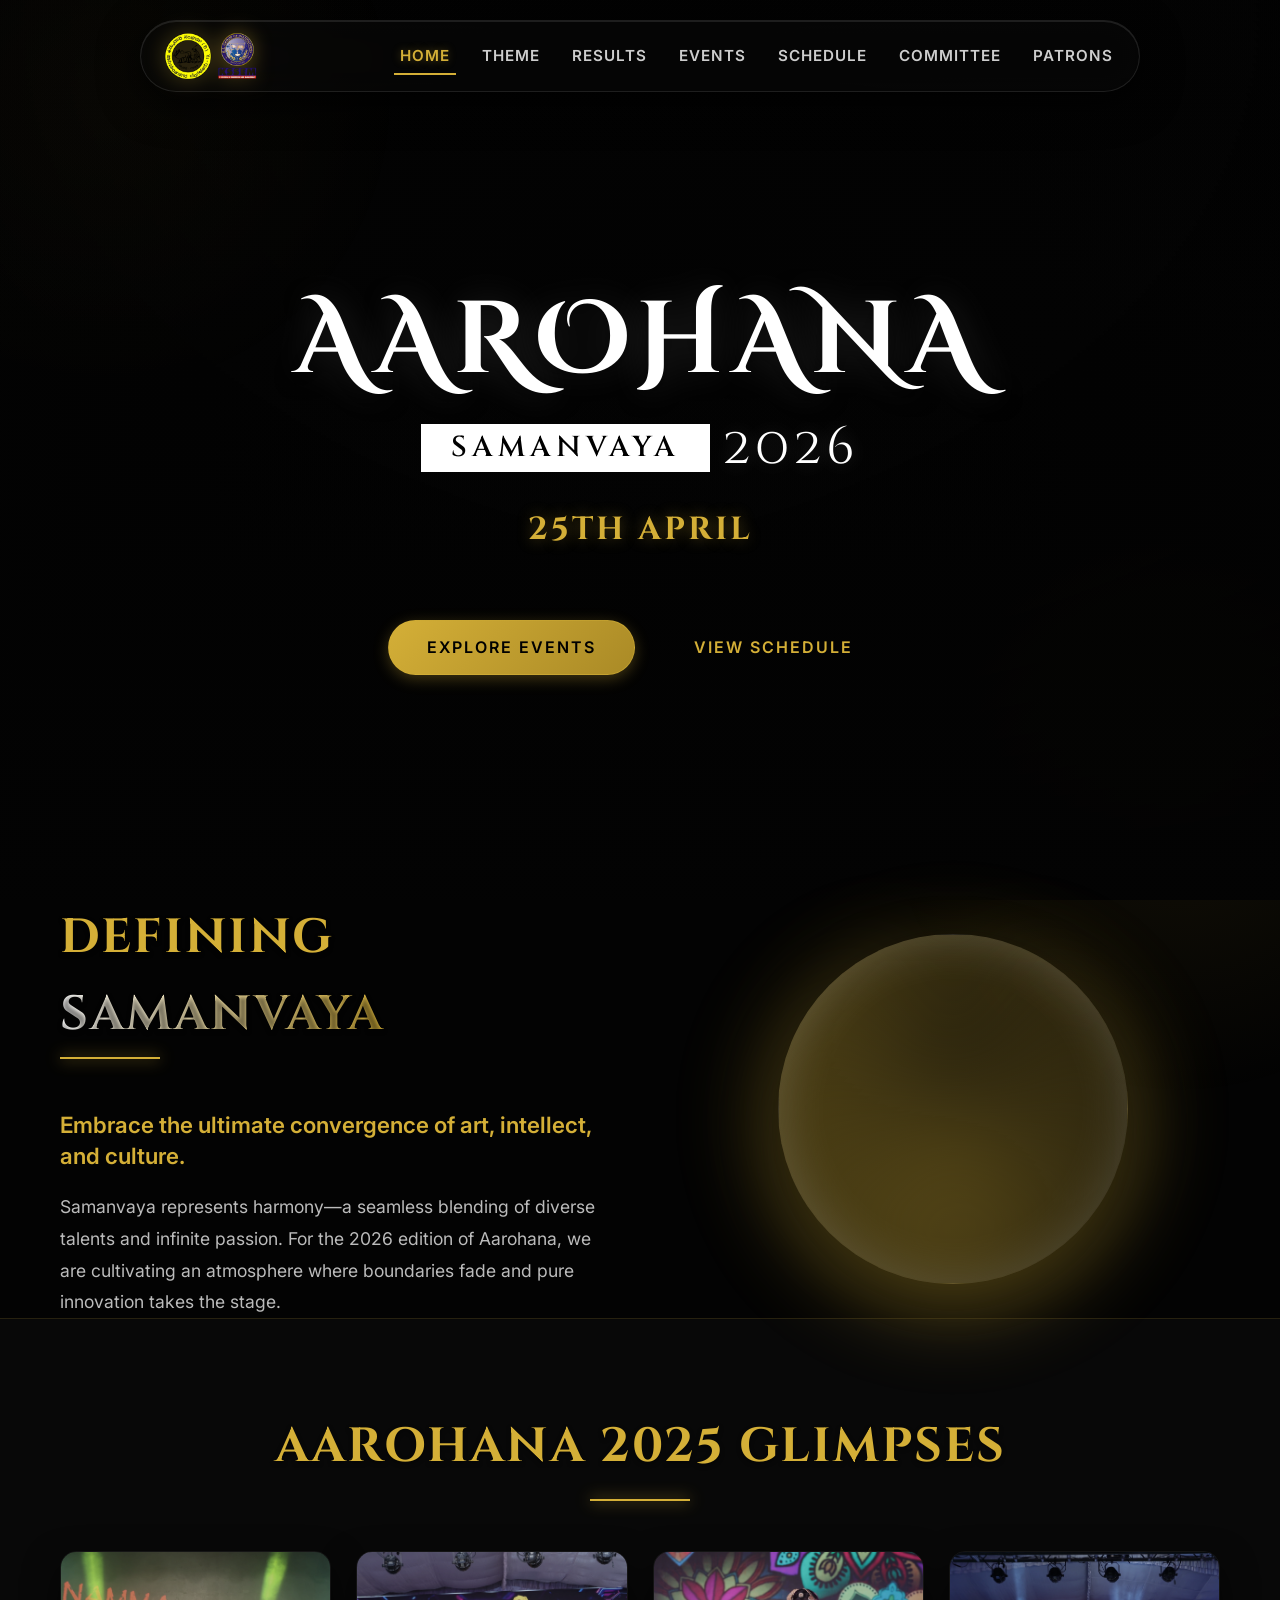
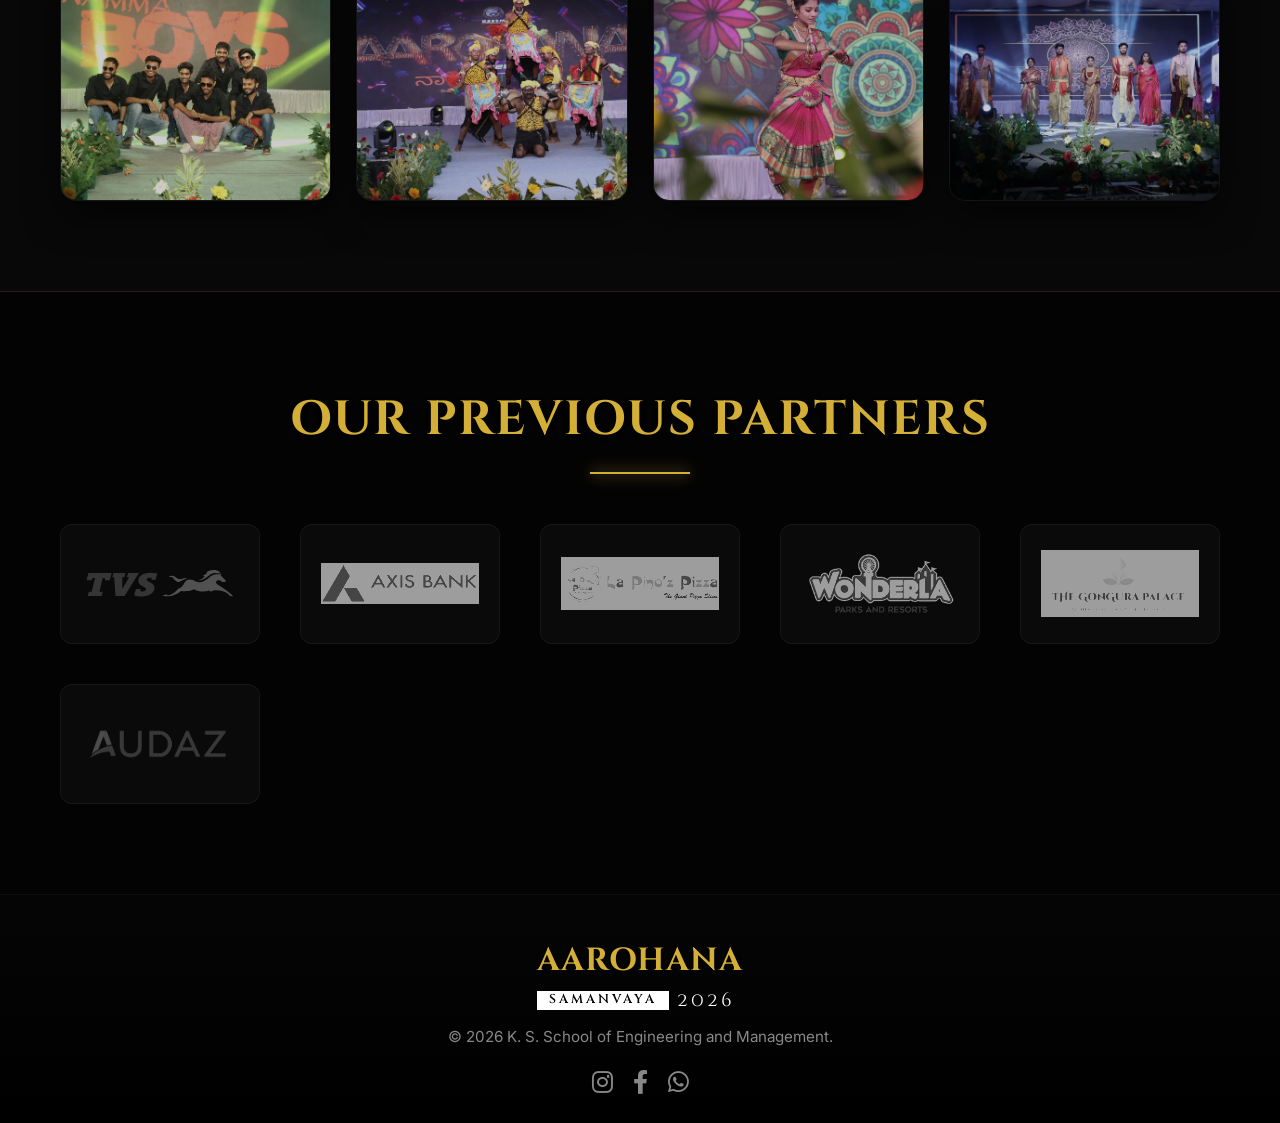
<file: index.html>
<!DOCTYPE html>
<html lang="en">

<head>
    <meta charset="UTF-8">
    <meta name="viewport" content="width=device-width, initial-scale=1.0">
    <title>AAROHANA 2026 - KSSEM College Fest</title>
    <link rel="preconnect" href="https://fonts.googleapis.com">
    <link rel="preconnect" href="https://fonts.gstatic.com" crossorigin>
    <link
        href="https://fonts.googleapis.com/css2?family=Cinzel:wght@400;600;700&family=Cinzel+Decorative:wght@700&family=Inter:wght@300;400;600;700&family=Playfair+Display:wght@700&display=swap"
        rel="stylesheet">
    <link rel="stylesheet" href="https://cdnjs.cloudflare.com/ajax/libs/font-awesome/6.0.0-beta3/css/all.min.css">
    <link rel="stylesheet" href="style.css">
    <!-- Add Favicon Links Here -->
    <!-- <link rel="icon" href="/favicon.ico" sizes="any"> -->
    <!-- <link rel="apple-touch-icon" href="/apple-touch-icon.png"> -->
</head>

<body>
    <!-- Ambient Background Glows -->
    <div class="ambient-glow top-left"></div>
    <div class="ambient-glow bottom-right"></div>

    <!-- Header (Pill Style) -->
    <header class="site-header">
        <div class="container header-flex">
            <div class="logo">
                <a href="index.html"><img src="images/logo/kssem-logo-placeholder.webp" alt="KSSEM Logo"></a>
            </div>
            <nav class="main-navigation">
                <button class="menu-close" aria-label="Close Menu">&times;</button>
                <ul>
                    <li><a href="index.html" class="active">Home</a></li>
                    <li><a href="index.html#samanvaya">Theme</a></li>
                    <li><a href="results.html">Results</a></li>
                    <li><a href="events.html">Events</a></li>
                    <li><a href="schedule.html">Schedule</a></li>
                    <li><a href="committee.html">Committee</a></li>
                    <li><a href="managing_committee.html">Patrons</a></li>
                </ul>
            </nav>
            <button class="menu-toggle" aria-label="Toggle Menu">☰</button>
        </div>
    </header>

    <main>
        <!-- Premium Hero Section -->
        <section id="hero" class="hero-section">
            <video autoplay loop muted playsinline class="hero-background-video">
                <!-- Make sure to apply CSS blend-modes to this video -->
                <source src="images/video.webm" type="video/mp4">
            </video>
            <div class="hero-overlay"></div>

            <div class="hero-content reveal stagger-1">
                <h1 class="fest-title tracking-in-expand">AAROHANA</h1>
                <div class="theme-subtitle-row">
                    <span class="theme-badge">SAMANVAYA</span>
                    <span class="theme-year">2026</span>
                </div>
                
                <h2 class="hero-date reveal stagger-2">25th April</h2>

                <div class="hero-actions reveal stagger-3">
                    <a href="events.html" class="button button-primary glow-btn">Explore Events</a>
                    <a href="schedule.html" class="button button-outline">View Schedule</a>
                </div>
            </div>
        </section>

        <!-- The Theme Section (New UX Addition) -->
        <section id="samanvaya" class="">
            <div class="container theme-grid">
                <div class="theme-text reveal tilt-card">
                    <h2 class="section-title left-align">Defining <span class="text-gradient">SAMANVAYA</span></h2>
                    <p class="premium-lead">Embrace the ultimate convergence of art, intellect, and culture.</p>
                    <p>Samanvaya represents harmony—a seamless blending of diverse talents and infinite passion. For the
                        2026 edition of Aarohana, we are cultivating an atmosphere where boundaries fade and pure
                        innovation takes the stage.</p>
                </div>
                <div class="theme-visual reveal hover-glow">
                    <!-- Placeholder for an abstract 3D shape or highly aesthetic logo -->
                    <div class="glass-orb"></div>
                </div>
            </div>
        </section>

        <!-- Legacy Gallery -->
        <section id="gallery" class="content-section section-dark reveal stagger-container">
            <div class="container">
                <h2 class="section-title">Aarohana 2025 glimpses</h2>
                <div class="masonry-gallery">
                    <div class="gallery-item tilt-card reveal"><img src="images/gallery/past-fest1.webp"
                            alt="Aarohana Fest Legacy"></div>
                    <div class="gallery-item tilt-card reveal"><img src="images/gallery/past-fest2.webp"
                            alt="Aarohana Fest Legacy"></div>
                    <div class="gallery-item tilt-card reveal"><img src="images/gallery/past-fest3.webp"
                            alt="Aarohana Fest Legacy"></div>
                    <div class="gallery-item tilt-card reveal"><img src="images/gallery/past-fest4.webp"
                            alt="Aarohana Fest Legacy"></div>
                </div>
            </div>
        </section>

        <!-- Elite Sponsors -->
        <section id="sponsors" class="content-section reveal stagger-container">
            <div class="container">
                <h2 class="section-title">Our Previous Partners</h2>
                <div class="sponsors-grid">
                    <div class="sponsor-logo tilt-card reveal"><img src="images/sponsors/TVSLogo.svg" alt="TVS"></div>
                    <div class="sponsor-logo tilt-card reveal"><img src="images/sponsors/sponsor1-logo.png"
                            alt="Axis Bank"></div>
                    <div class="sponsor-logo tilt-card reveal"><img src="images/sponsors/sponsor2-logo.png"
                            alt="La Pinoz"></div>
                    <div class="sponsor-logo tilt-card reveal"><img src="images/sponsors/wonderla.webp" alt="Wonderla">
                    </div>
                    <div class="sponsor-logo tilt-card reveal"><img src="images/sponsors/sponsor3-logo.png"
                            alt="Gongura"></div>
                    <div class="sponsor-logo tilt-card reveal"><img src="images/sponsors/AUDAZ.png" alt="Audaz"></div>
                </div>
            </div>
        </section>

    </main>

    <footer class="site-footer reveal">
        <div class="container footer-grid">
            <div class="footer-brand">
                <h3>AAROHANA</h3>
                <div class="footer-subtitle-row">
                    <span class="footer-badge">SAMANVAYA</span>
                    <span class="footer-year">2026</span>
                </div>
            </div>
            <div class="footer-meta">
                <p>&copy; 2026 K. S. School of Engineering and Management.</p>
                <div class="social-links">
                    <a href="https://www.instagram.com/kssem_culturals/" class="glow-hover"><i
                            class="fab fa-instagram"></i></a>
                    <a href="https://www.facebook.com/KSSEM-Aarohana-113875901332469" class="glow-hover"><i
                            class="fab fa-facebook-f"></i></a>
                    <a href="https://whatsapp.com/channel/0029VaSi5H05K3za6AUvZF2I" class="glow-hover"><i
                            class="fab fa-whatsapp"></i></a>
                </div>
            </div>
        </div>
    </footer>

    <script src="script.js"></script>
</body>

</html>
</file>
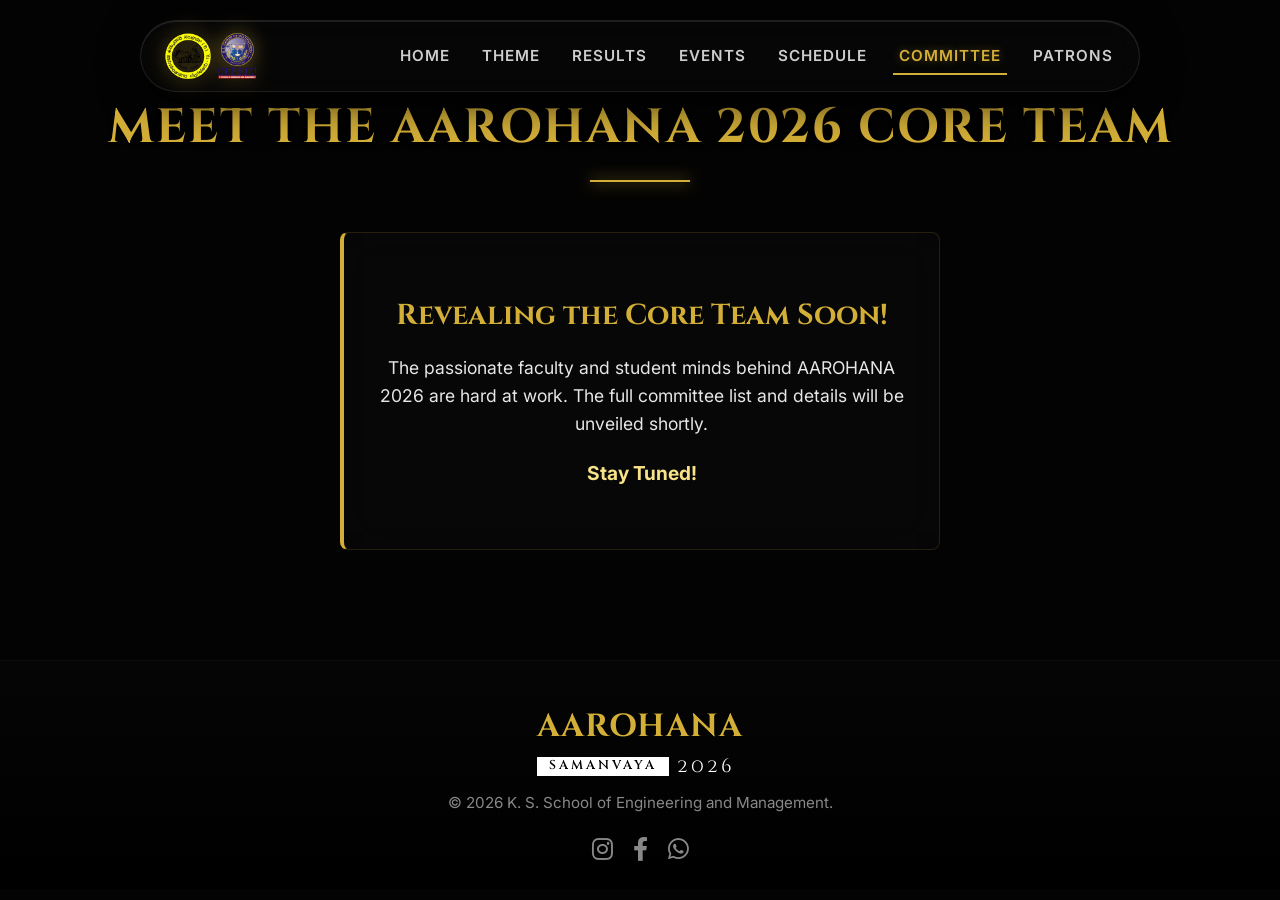
<file: committee.html>
<!DOCTYPE html>
<html lang="en">
<head>
    <meta charset="UTF-8">
    <meta name="viewport" content="width=device-width, initial-scale=1.0">
    <title>Committee - AAROHANA 2026</title> <!-- Keep title consistent -->
    <!-- Google Fonts -->
    <link rel="preconnect" href="https://fonts.googleapis.com">
    <link rel="preconnect" href="https://fonts.gstatic.com" crossorigin>
    <link href="https://fonts.googleapis.com/css2?family=Cinzel:wght@400;600;700&family=Cinzel+Decorative:wght@700&family=Inter:wght@300;400;600;700&family=Playfair+Display:wght@700&display=swap" rel="stylesheet">
    <!-- Font Awesome -->
    <link rel="stylesheet" href="https://cdnjs.cloudflare.com/ajax/libs/font-awesome/6.0.0-beta3/css/all.min.css">
    <!-- Stylesheet -->
    <link rel="stylesheet" href="style.css"> <!-- Still link CSS for header/footer -->
</head>
<body>

    <!-- Header -->
    <header class="site-header">
        <div class="container header-flex">
            <div class="logo">
                 <a href="index.html"><img src="images/logo/kssem-logo-placeholder.webp" alt="KSSEM Logo"></a>
            </div>
                        <nav class="main-navigation">
                            <button class="menu-close" aria-label="Close Menu">&times;</button>
                <ul>
                    <li><a href="index.html">Home</a></li>
                    <li><a href="index.html#samanvaya">Theme</a></li>
                    <li><a href="results.html">Results</a></li>
                    <li><a href="events.html">Events</a></li>
                    <li><a href="schedule.html">Schedule</a></li>
                    <li><a href="committee.html" class="active">Committee</a></li>
                    <li><a href="managing_committee.html">Patrons</a></li>
                </ul>
            </nav>
            <button class="menu-toggle" aria-label="Toggle Menu">☰</button>
        </div>
    </header>

    <!-- Main Content: Placeholder Message -->
    <main>
        <!-- Use a standard content section for consistent padding -->
        <section id="committee-placeholder" class="content-section reveal">
            <div class="container text-center"> <!-- Center the text -->

                <!-- Use the section-title style for the main message -->
                <h2 class="section-title">Meet the AAROHANA 2026 Core Team</h2>

                <!-- Placeholder Text -->
                <div class="box-glass tilt-card" style="padding: 60px 20px;  border-radius: 8px; border-left: 4px solid var(--secondary-color); max-width: 600px; margin: 20px auto;">
                    <h3 style="font-family: var(--font-heading); color: var(--primary-color); font-size: 1.8rem; margin-bottom: 15px;">
                        Revealing the Core Team Soon!
                    </h3>
                    <p style="font-size: 1.1rem; color: var(--text-color); line-height: 1.6;">
                        The passionate faculty and student minds behind AAROHANA 2026 are hard at work.
                        The full committee list and details will be unveiled shortly.
                    </p>
                    <p style="font-size: 1.2rem; color: var(--secondary-color); margin-top: 20px; font-weight: bold;">
                        Stay Tuned!
                    </p>
                </div>

            </div> <!-- /.container -->
        </section> <!-- /#committee-placeholder -->
    </main>

    <!-- Footer (Keep the footer for consistency) -->
    <footer class="site-footer reveal">
        <div class="container footer-grid">
            <div class="footer-brand">
                <h3>AAROHANA</h3>
                <div class="footer-subtitle-row">
                    <span class="footer-badge">SAMANVAYA</span>
                    <span class="footer-year">2026</span>
                </div>
            </div>
            <div class="footer-meta">
                <p>&copy; 2026 K. S. School of Engineering and Management.</p>
                <div class="social-links">
                    <a href="https://www.instagram.com/kssem_culturals/" class="glow-hover"><i class="fab fa-instagram"></i></a>
                    <a href="https://www.facebook.com/KSSEM-Aarohana-113875901332469" class="glow-hover"><i class="fab fa-facebook-f"></i></a>
                    <a href="https://whatsapp.com/channel/0029VaSi5H05K3za6AUvZF2I" class="glow-hover"><i class="fab fa-whatsapp"></i></a>
                </div>
            </div>
        </div>
    </footer>

    <!-- Link script.js for menu toggle -->
    <script src="script.js"></script>
</body>
</html>
</file>
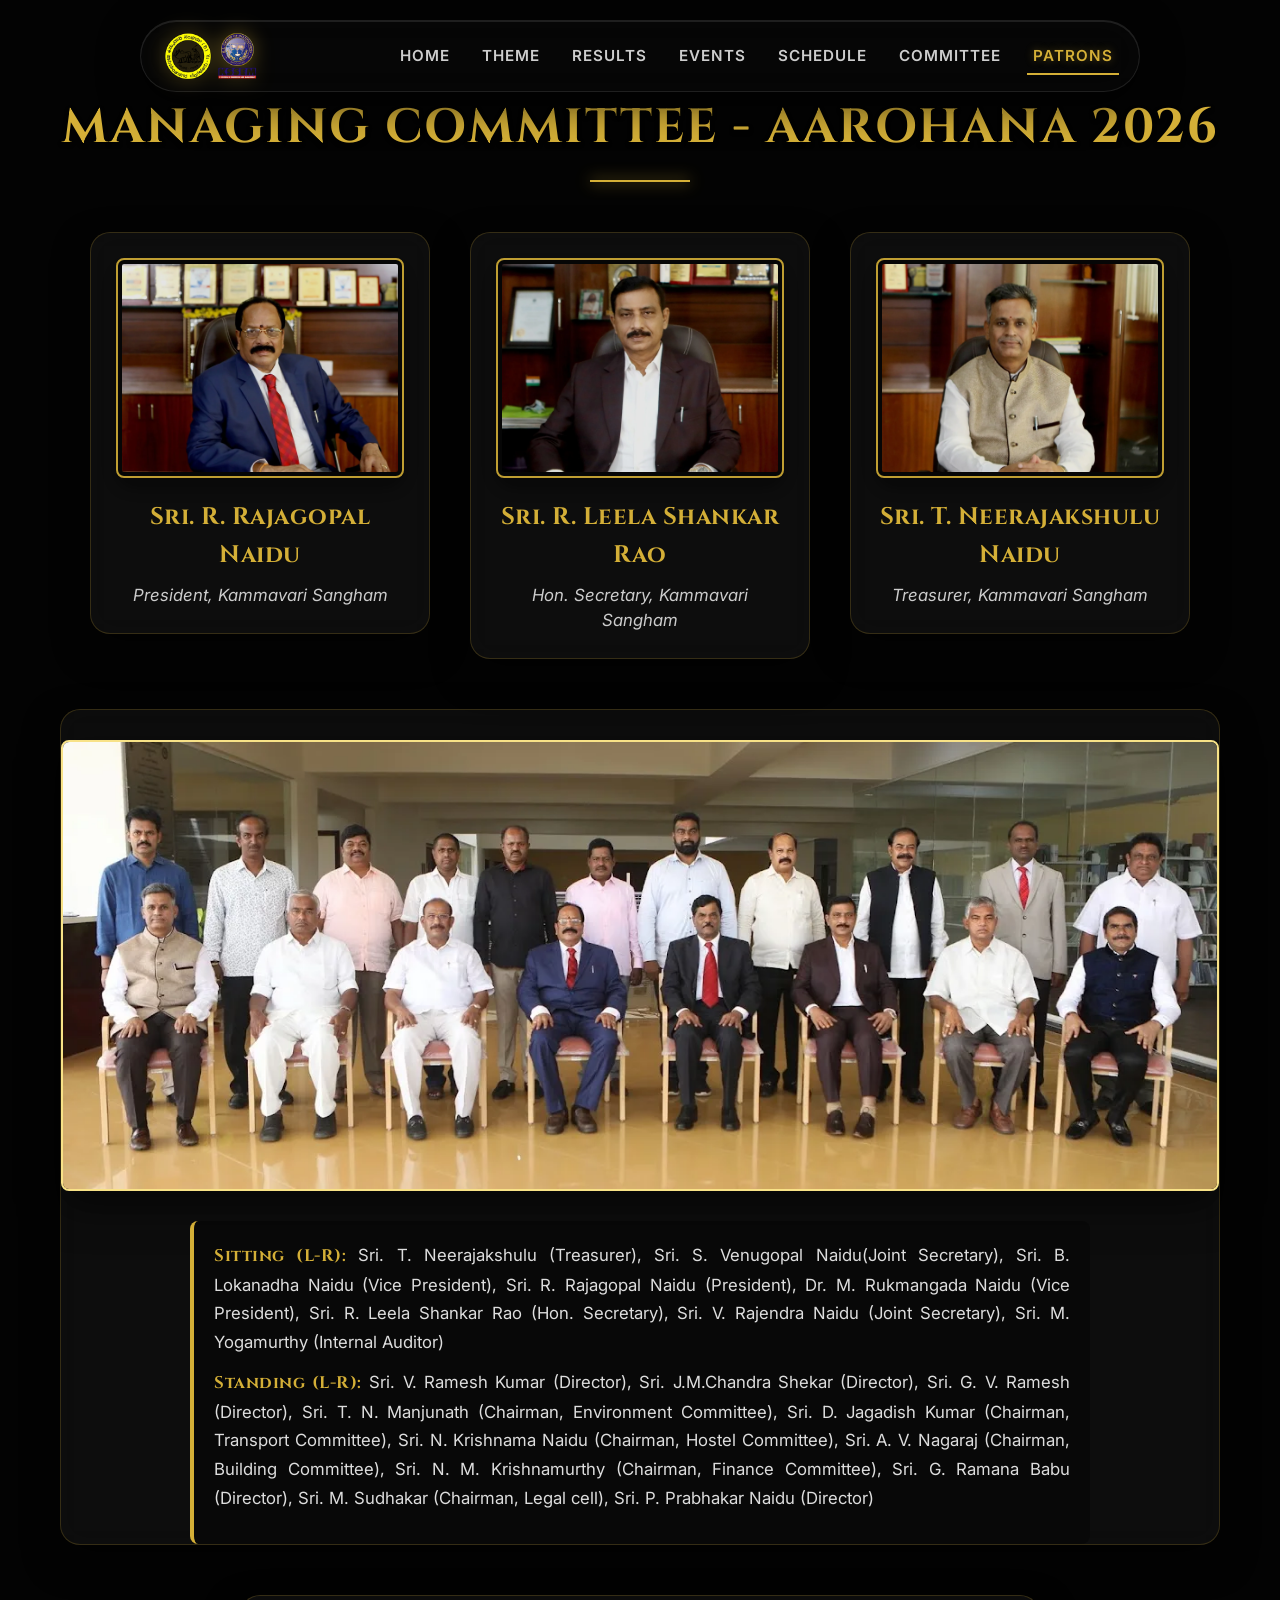
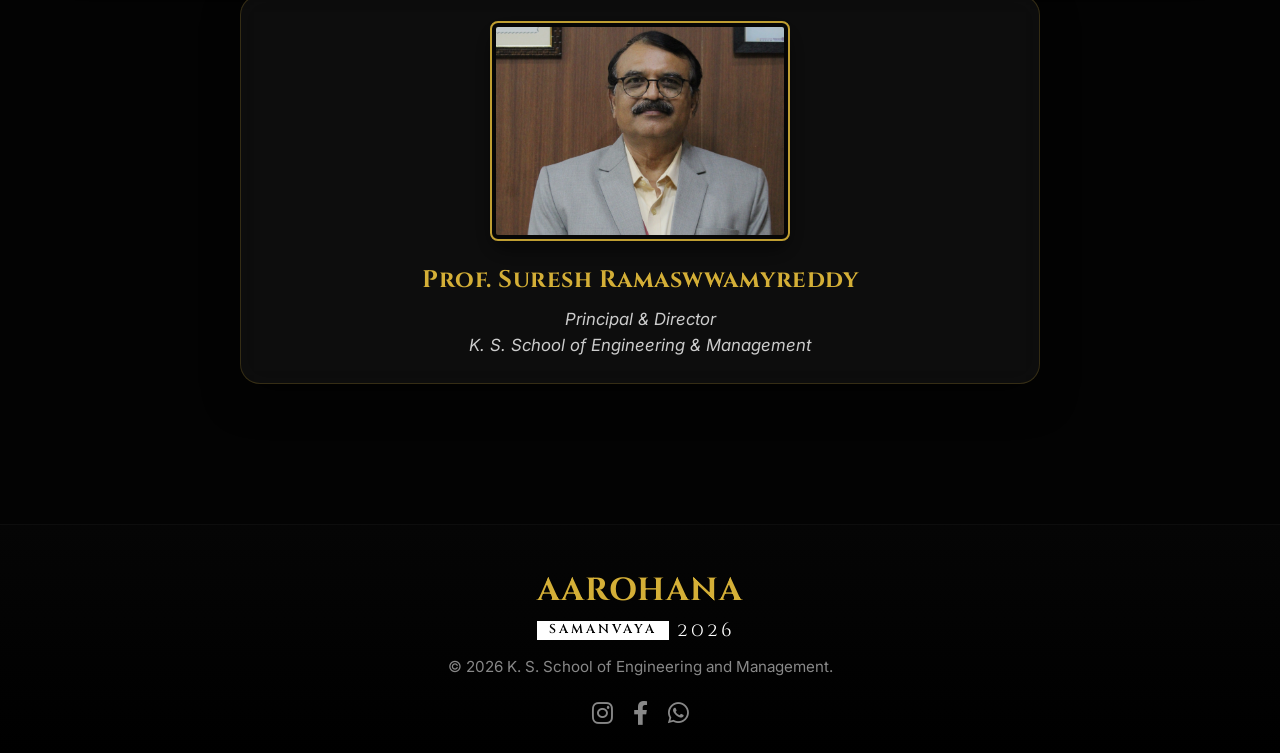
<file: managing_committee.html>
<!DOCTYPE html>
<html lang="en">

<head>
    <meta charset="UTF-8">
    <meta name="viewport" content="width=device-width, initial-scale=1.0">
    <title>Managing Committee - AAROHANA 2026</title>
    <link rel="preconnect" href="https://fonts.googleapis.com">
    <link rel="preconnect" href="https://fonts.gstatic.com" crossorigin>
    <link
        href="https://fonts.googleapis.com/css2?family=Cinzel:wght@400;600;700&family=Cinzel+Decorative:wght@700&family=Inter:wght@300;400;600;700&family=Playfair+Display:wght@700&display=swap"
        rel="stylesheet">
    <link rel="stylesheet" href="https://cdnjs.cloudflare.com/ajax/libs/font-awesome/6.0.0-beta3/css/all.min.css">
    <link rel="stylesheet" href="style.css">
</head>

<body>

    <!-- Header -->
    <header class="site-header">
        <div class="container header-flex">
            <div class="logo">
                <a href="index.html"><img src="images/logo/kssem-logo-placeholder.webp" alt="KSSEM Logo"></a>
                <!-- UPDATE PATH -->
            </div>
            <nav class="main-navigation">
                <button class="menu-close" aria-label="Close Menu">&times;</button>
                <ul>
                    <li><a href="index.html">Home</a></li>
                    <li><a href="index.html#samanvaya">Theme</a></li>
                    <li><a href="results.html">Results</a></li>
                    <li><a href="events.html">Events</a></li>
                    <li><a href="schedule.html">Schedule</a></li>
                    <li><a href="committee.html">Committee</a></li>
                    <li><a href="managing_committee.html" class="active">Patrons</a></li>
                </ul>
            </nav>
            <button class="menu-toggle" aria-label="Toggle Menu">☰</button>
        </div>
    </header>

    <!-- Main Content for Managing Committee Page -->
    <main>
        <section id="managing-committee-page" class="content-section reveal">
            <div class="container">
                <h2 class="section-title">Managing Committee - AAROHANA 2026</h2>

                <!-- Top Row: President, Secretary, Treasurer -->
                <div class="committee-section">
                    <!-- No subtitle needed if it's the main management -->
                    <div class="committee-grid managing-top-row">
                        <!-- President -->
                        <div class="managing-member reveal tilt-card glass-panel">
                            <!-- *** UPDATE IMAGE PATH AND ALT TEXT *** -->
                            <img src="images/patrons/president.webp" alt="Sri. R. Rajagopal Naidu, Hon. President"
                                class="managing-member-photo">
                            <h4>Sri. R. Rajagopal Naidu</h4>
                            <p class="designation">President, Kammavari Sangham</p>
                        </div>
                        <!-- Secretary -->
                        <div class="managing-member reveal tilt-card glass-panel">
                            <!-- *** UPDATE IMAGE PATH AND ALT TEXT *** -->
                            <img src="images/patrons/secretary.webp" alt="Sri. R. Leela Shankar Rao, Hon. Secretary"
                                class="managing-member-photo">
                            <h4>Sri. R. Leela Shankar Rao</h4>
                            <p class="designation">Hon. Secretary, Kammavari Sangham</p>
                        </div>
                        <!-- Treasurer -->
                        <div class="managing-member reveal tilt-card glass-panel">
                            <!-- *** UPDATE IMAGE PATH AND ALT TEXT *** -->
                            <img src="images/patrons/treasurer.webp" alt="Sri. T. Neerajakshulu, Hon. Treasurer"
                                class="managing-member-photo">
                            <h4>Sri. T. Neerajakshulu Naidu</h4>
                            <p class="designation">Treasurer, Kammavari Sangham</p>
                        </div>
                    </div>
                </div>

                <!-- Group Photo Section -->
                <div class="committee-section text-center reveal glass-panel">
                    <!-- <h3 class="committee-sub-title">Management & Faculty</h3> -->
                    <!-- *** UPDATE IMAGE PATH AND ALT TEXT *** -->
                    <img src="images/patrons/ksgi_mgt_grp.webp" alt="Aarohana Management and Faculty Group Photo"
                        class="group-photo">
                    <div class="group-photo-description">
                        <!-- *** VERIFY AND UPDATE NAMES ACCORDING TO THE PHOTO *** -->
                        <p>
                            <strong>Sitting (L-R):</strong> Sri. T. Neerajakshulu (Treasurer), Sri. S. Venugopal
                            Naidu(Joint Secretary), Sri. B. Lokanadha Naidu (Vice President), Sri. R. Rajagopal Naidu
                            (President), Dr. M. Rukmangada Naidu (Vice President), Sri. R. Leela Shankar Rao (Hon.
                            Secretary), Sri. V. Rajendra Naidu (Joint Secretary), Sri. M. Yogamurthy (Internal Auditor)
                        </p>
                        <p>
                            <strong>Standing (L-R):</strong> Sri. V. Ramesh Kumar (Director), Sri. J.M.Chandra Shekar
                            (Director), Sri. G. V. Ramesh (Director), Sri. T. N. Manjunath (Chairman, Environment
                            Committee), Sri. D. Jagadish Kumar (Chairman, Transport Committee), Sri. N. Krishnama Naidu
                            (Chairman, Hostel Committee), Sri. A. V. Nagaraj (Chairman, Building Committee), Sri. N. M.
                            Krishnamurthy (Chairman, Finance Committee), Sri. G. Ramana Babu (Director), Sri. M.
                            Sudhakar (Chairman, Legal cell), Sri. P. Prabhakar Naidu (Director)
                            <br>
                        </p>
                    </div>
                </div>

                <!-- Bottom Row: CEO, Principal -->
                <div class="committee-section">
                    <!-- No subtitle needed here either -->
                    <div class="committee-grid managing-bottom-row">
                        <!-- Principal -->
                        <div class="managing-member reveal tilt-card glass-panel">
                            <!-- *** UPDATE IMAGE PATH AND ALT TEXT (May be same as a top row image) *** -->
                            <img src="images/patrons/principalkssem.webp" alt="Prof. Suresh Ramaswwamyreddy, Principal"
                                class="managing-member-photo">
                            <h4>Prof. Suresh Ramaswwamyreddy</h4>
                            <p class="designation">Principal & Director<br>K. S. School of Engineering & Management</p>
                        </div>
                    </div>
                </div>
        </section> <!-- /#managing-committee-page -->
    </main>

    <!-- Footer -->
    <footer class="site-footer reveal">
        <div class="container footer-grid">
            <div class="footer-brand">
                <h3>AAROHANA</h3>
                <div class="footer-subtitle-row">
                    <span class="footer-badge">SAMANVAYA</span>
                    <span class="footer-year">2026</span>
                </div>
            </div>
            <div class="footer-meta">
                <p>&copy; 2026 K. S. School of Engineering and Management.</p>
                <div class="social-links">
                    <a href="https://www.instagram.com/kssem_culturals/" class="glow-hover"><i
                            class="fab fa-instagram"></i></a>
                    <a href="https://www.facebook.com/KSSEM-Aarohana-113875901332469" class="glow-hover"><i
                            class="fab fa-facebook-f"></i></a>
                    <a href="https://whatsapp.com/channel/0029VaSi5H05K3za6AUvZF2I" class="glow-hover"><i
                            class="fab fa-whatsapp"></i></a>
                </div>
            </div>
        </div>
    </footer>

    <script src="script.js"></script>
</body>

</html>
</file>
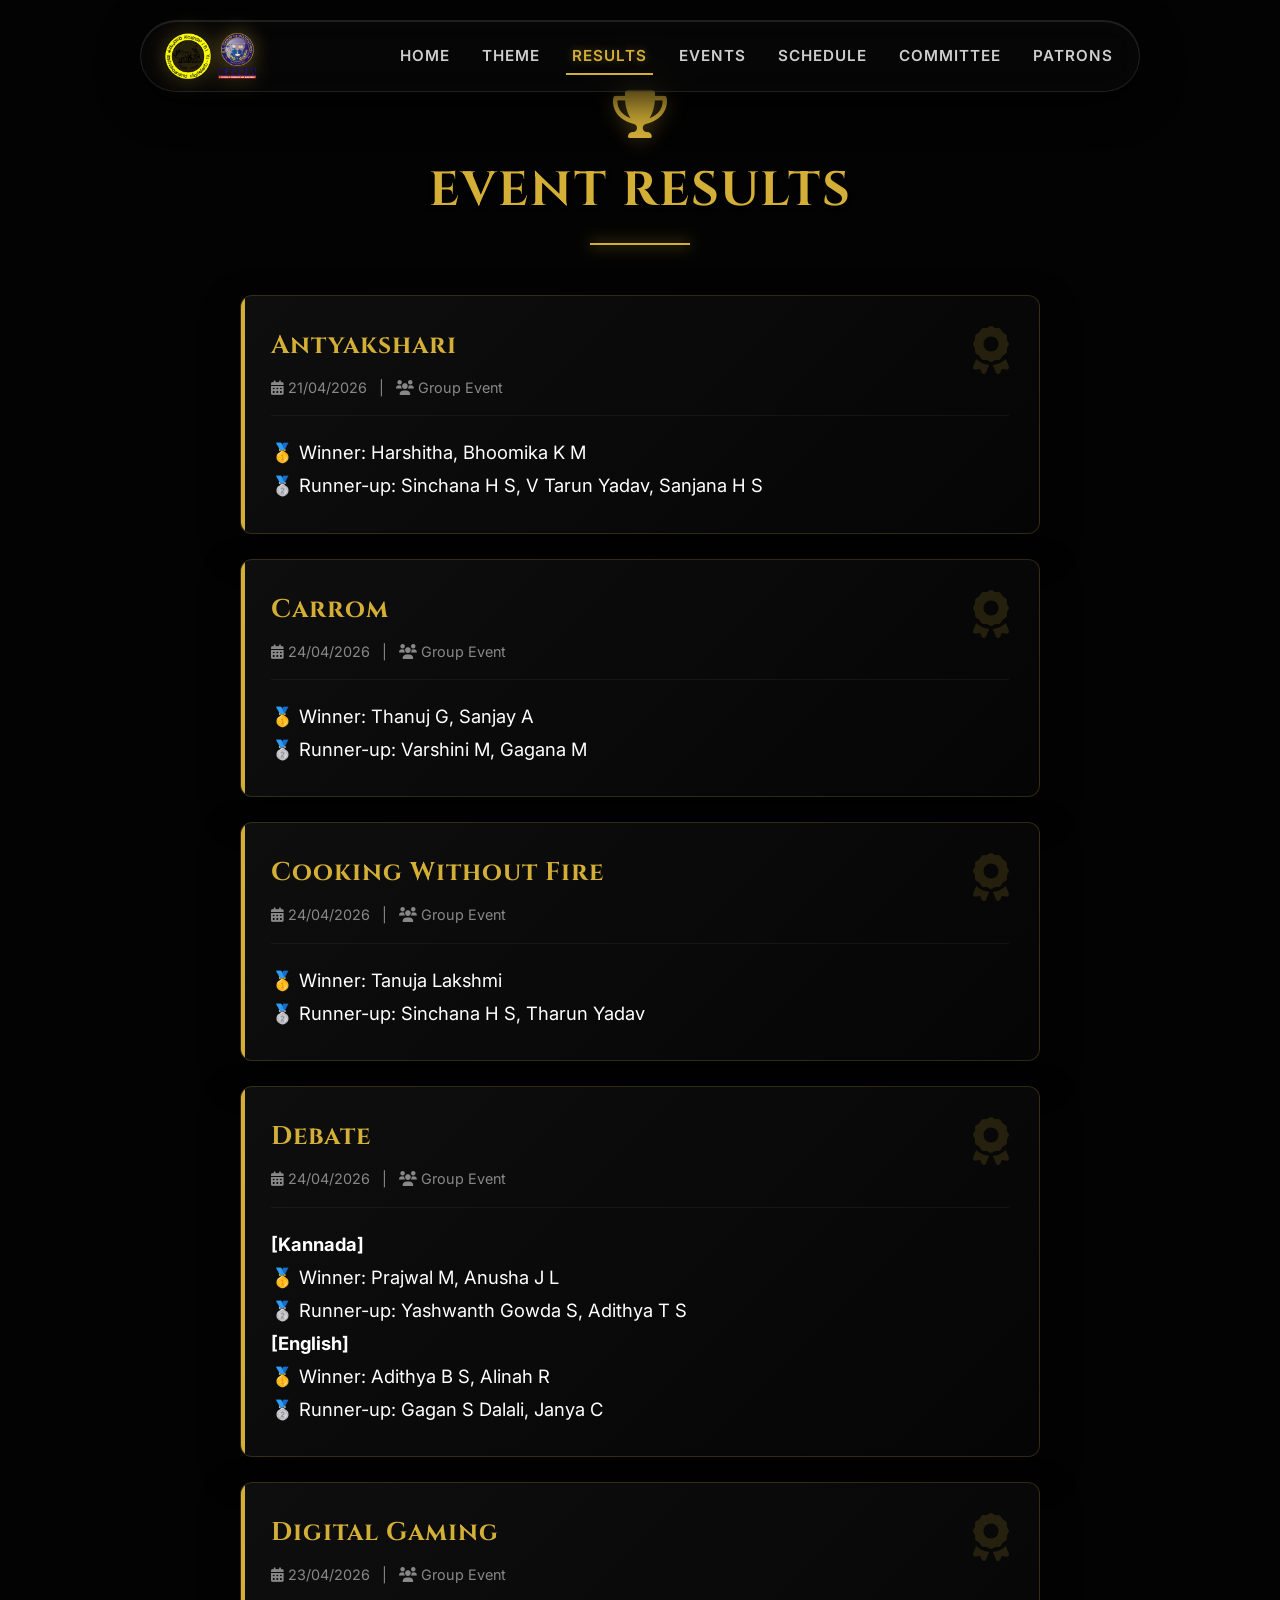
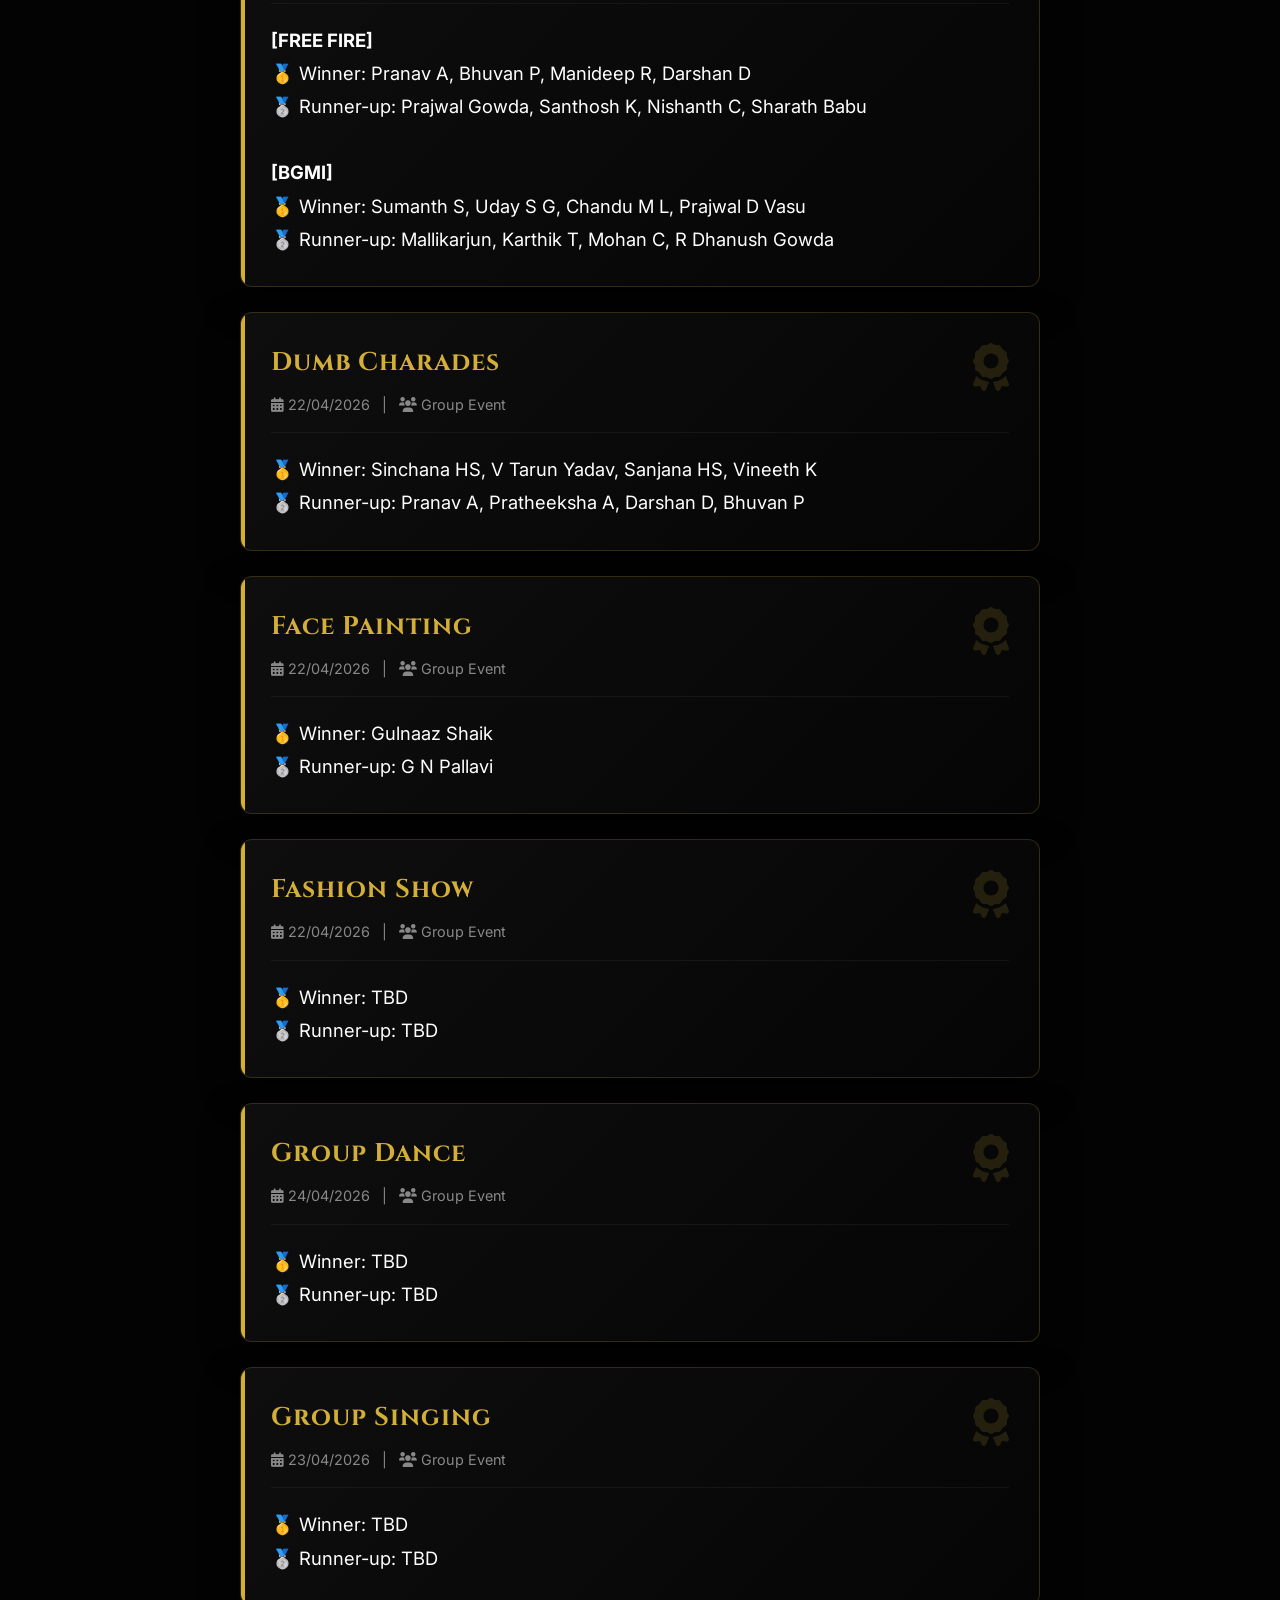
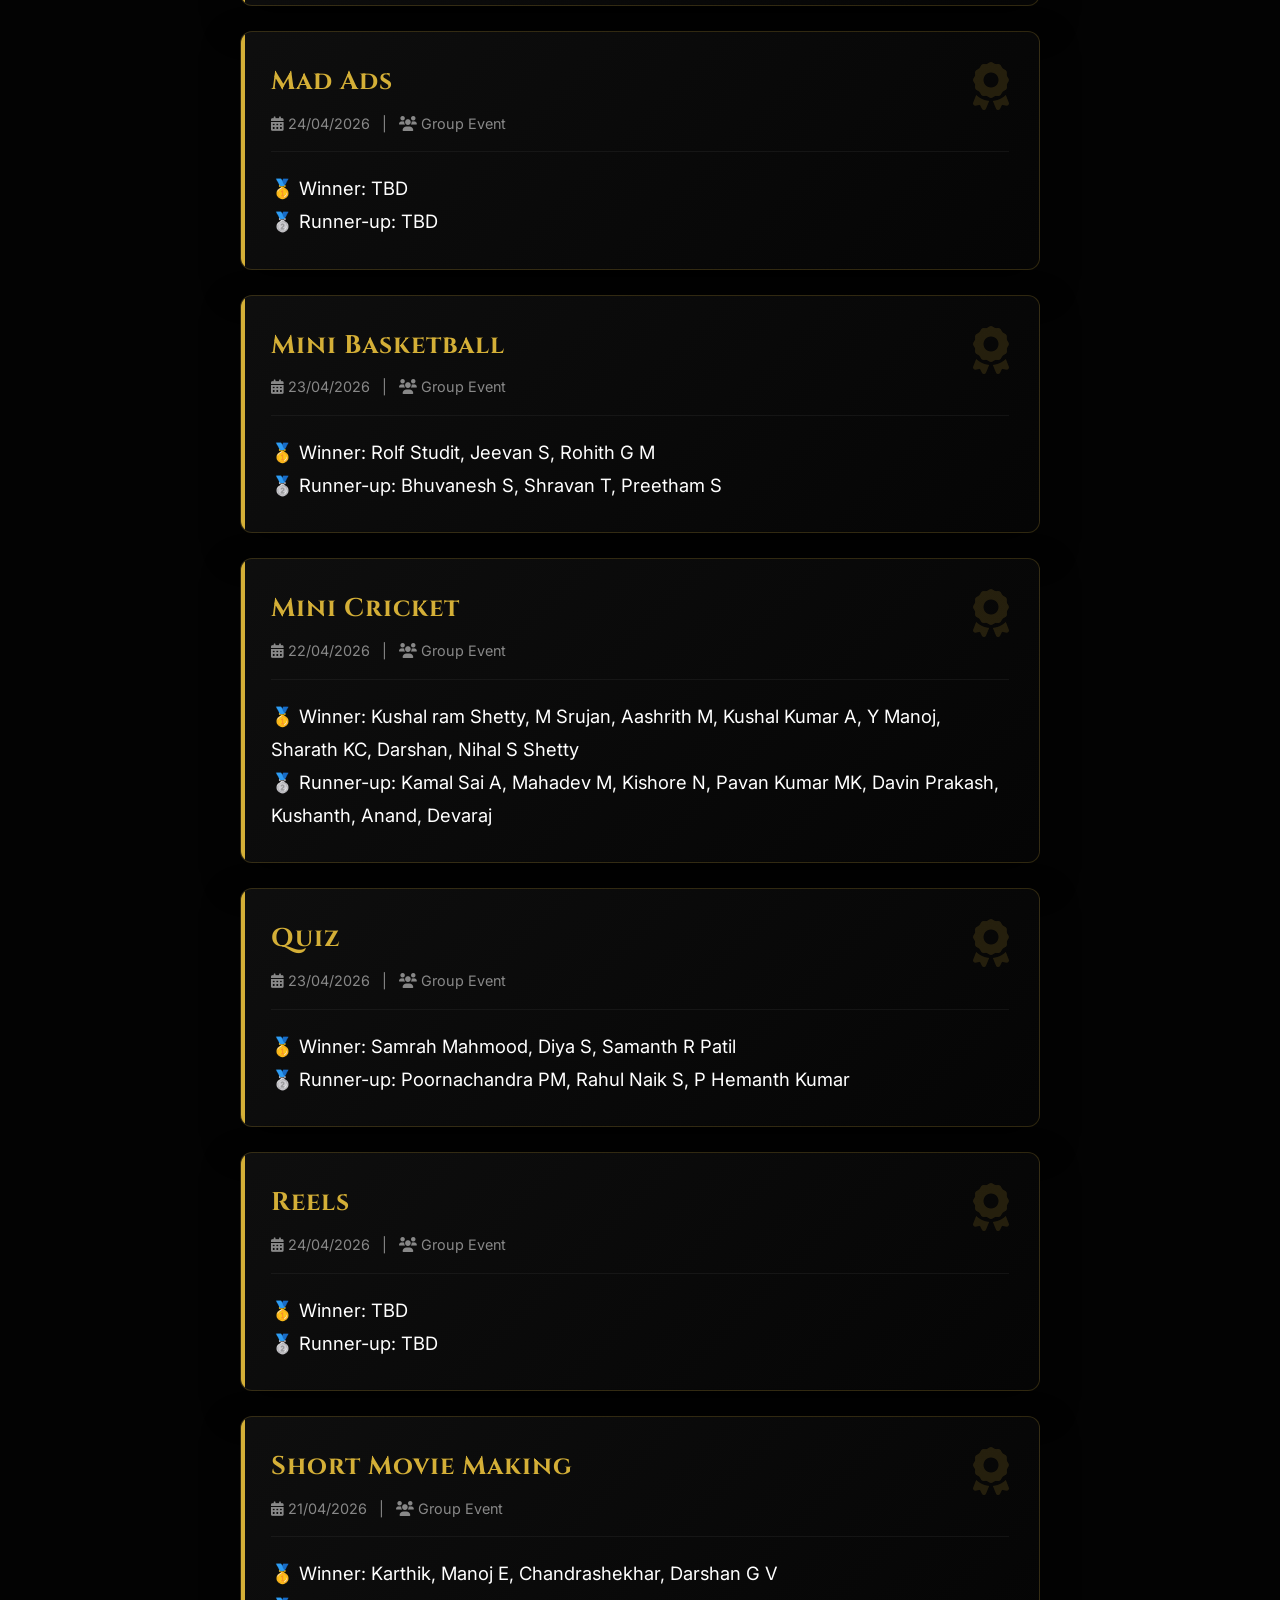
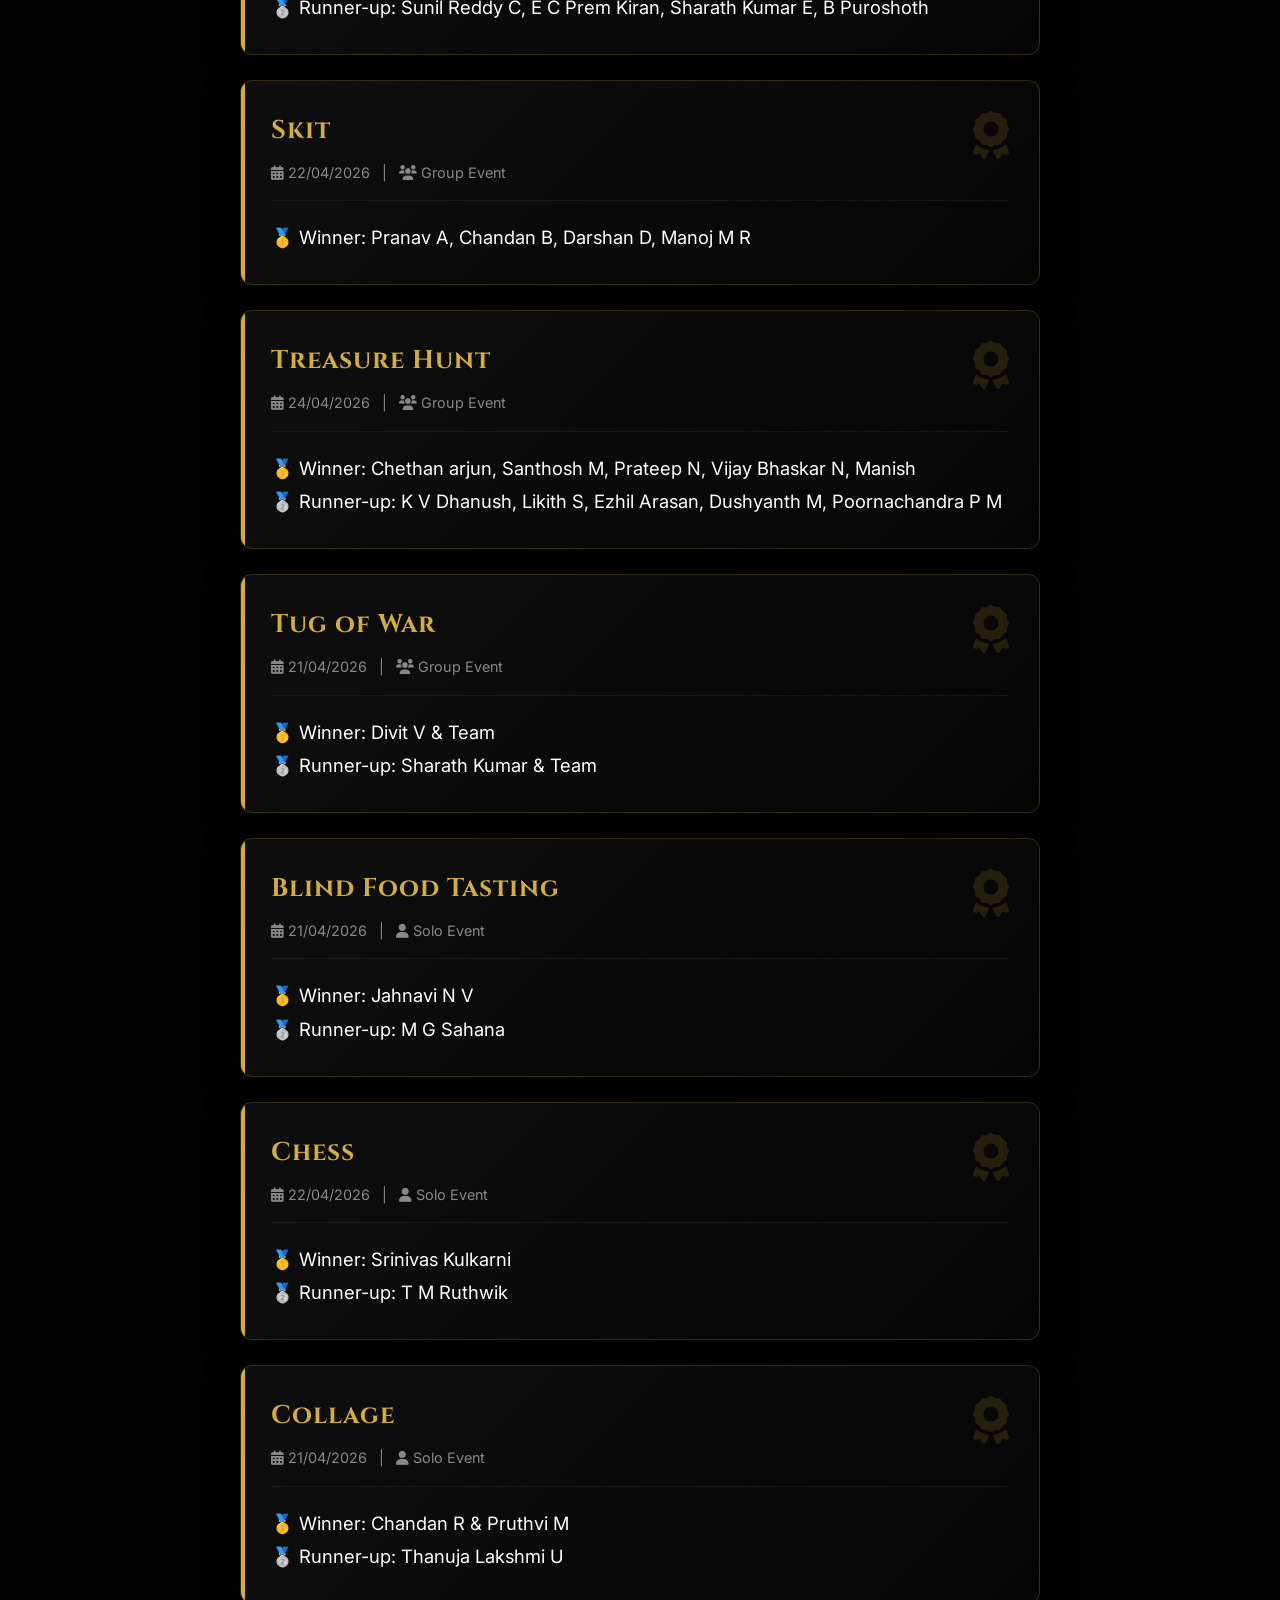
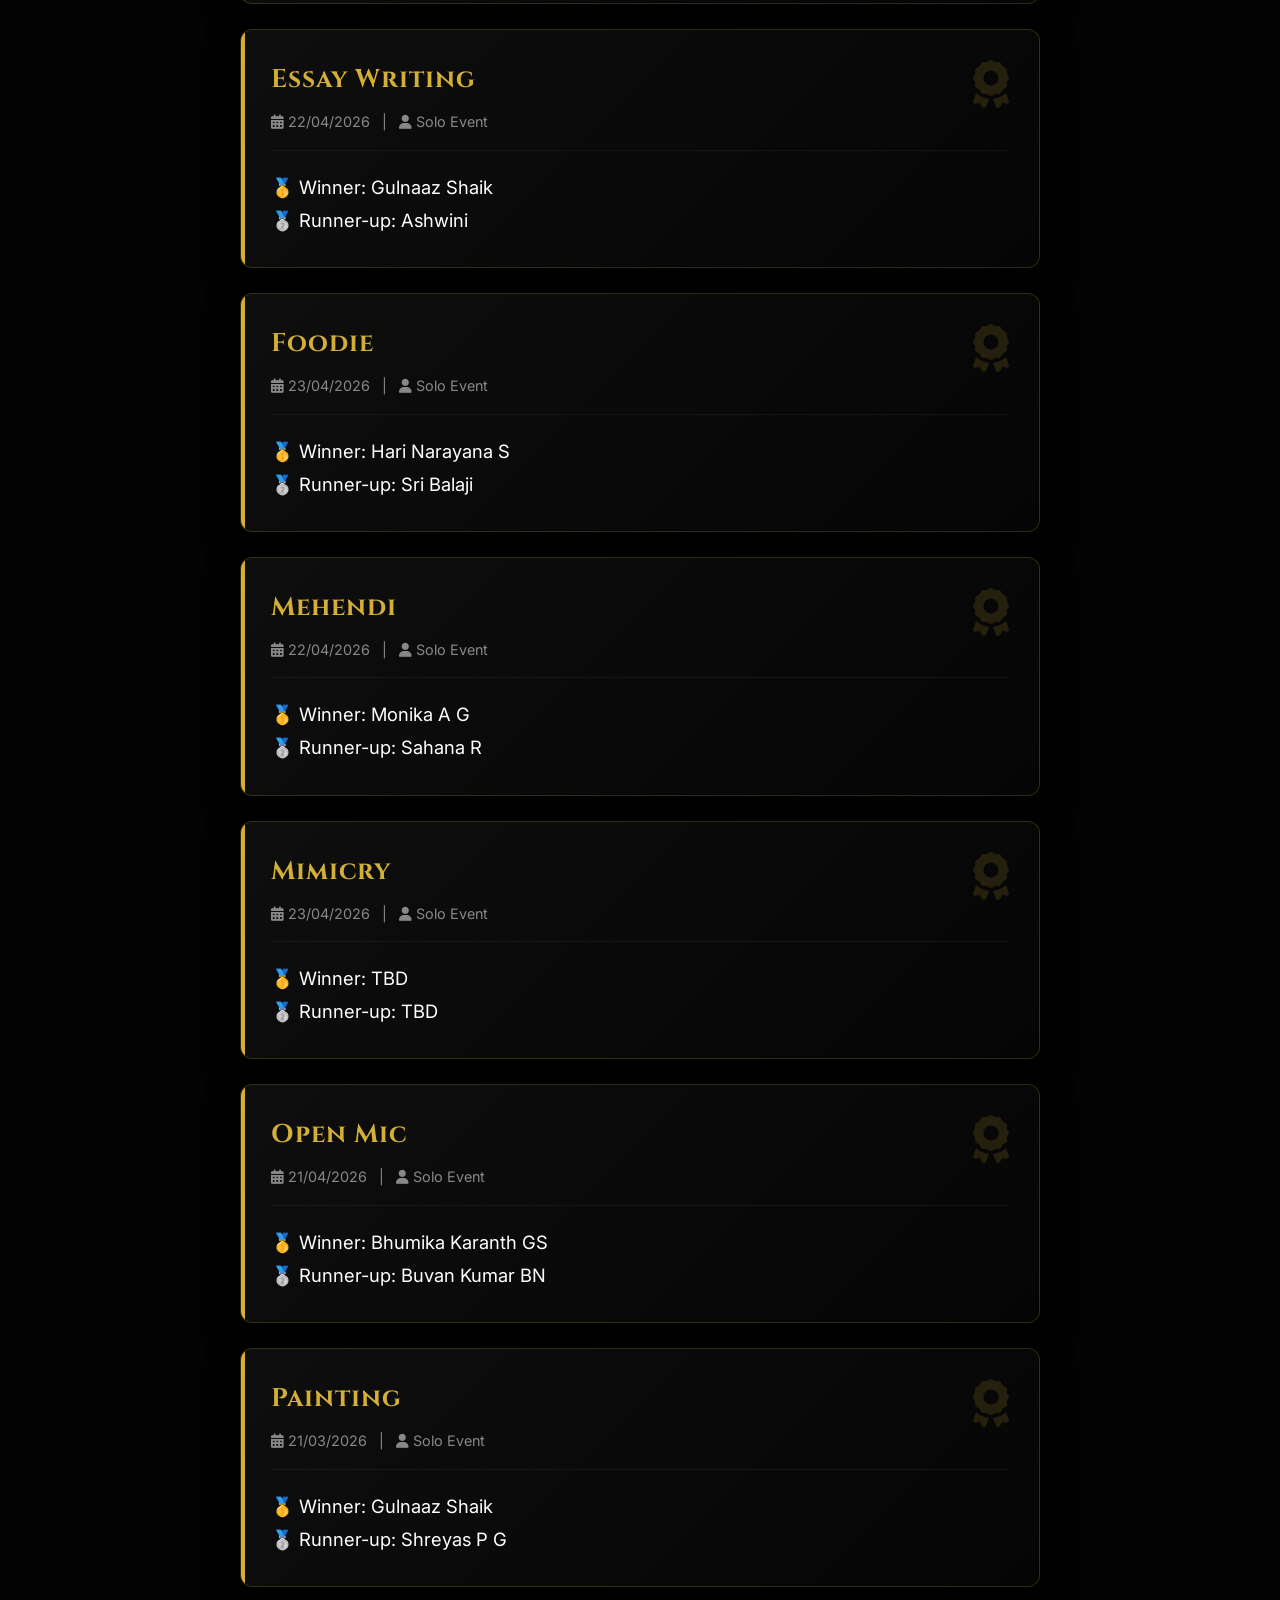
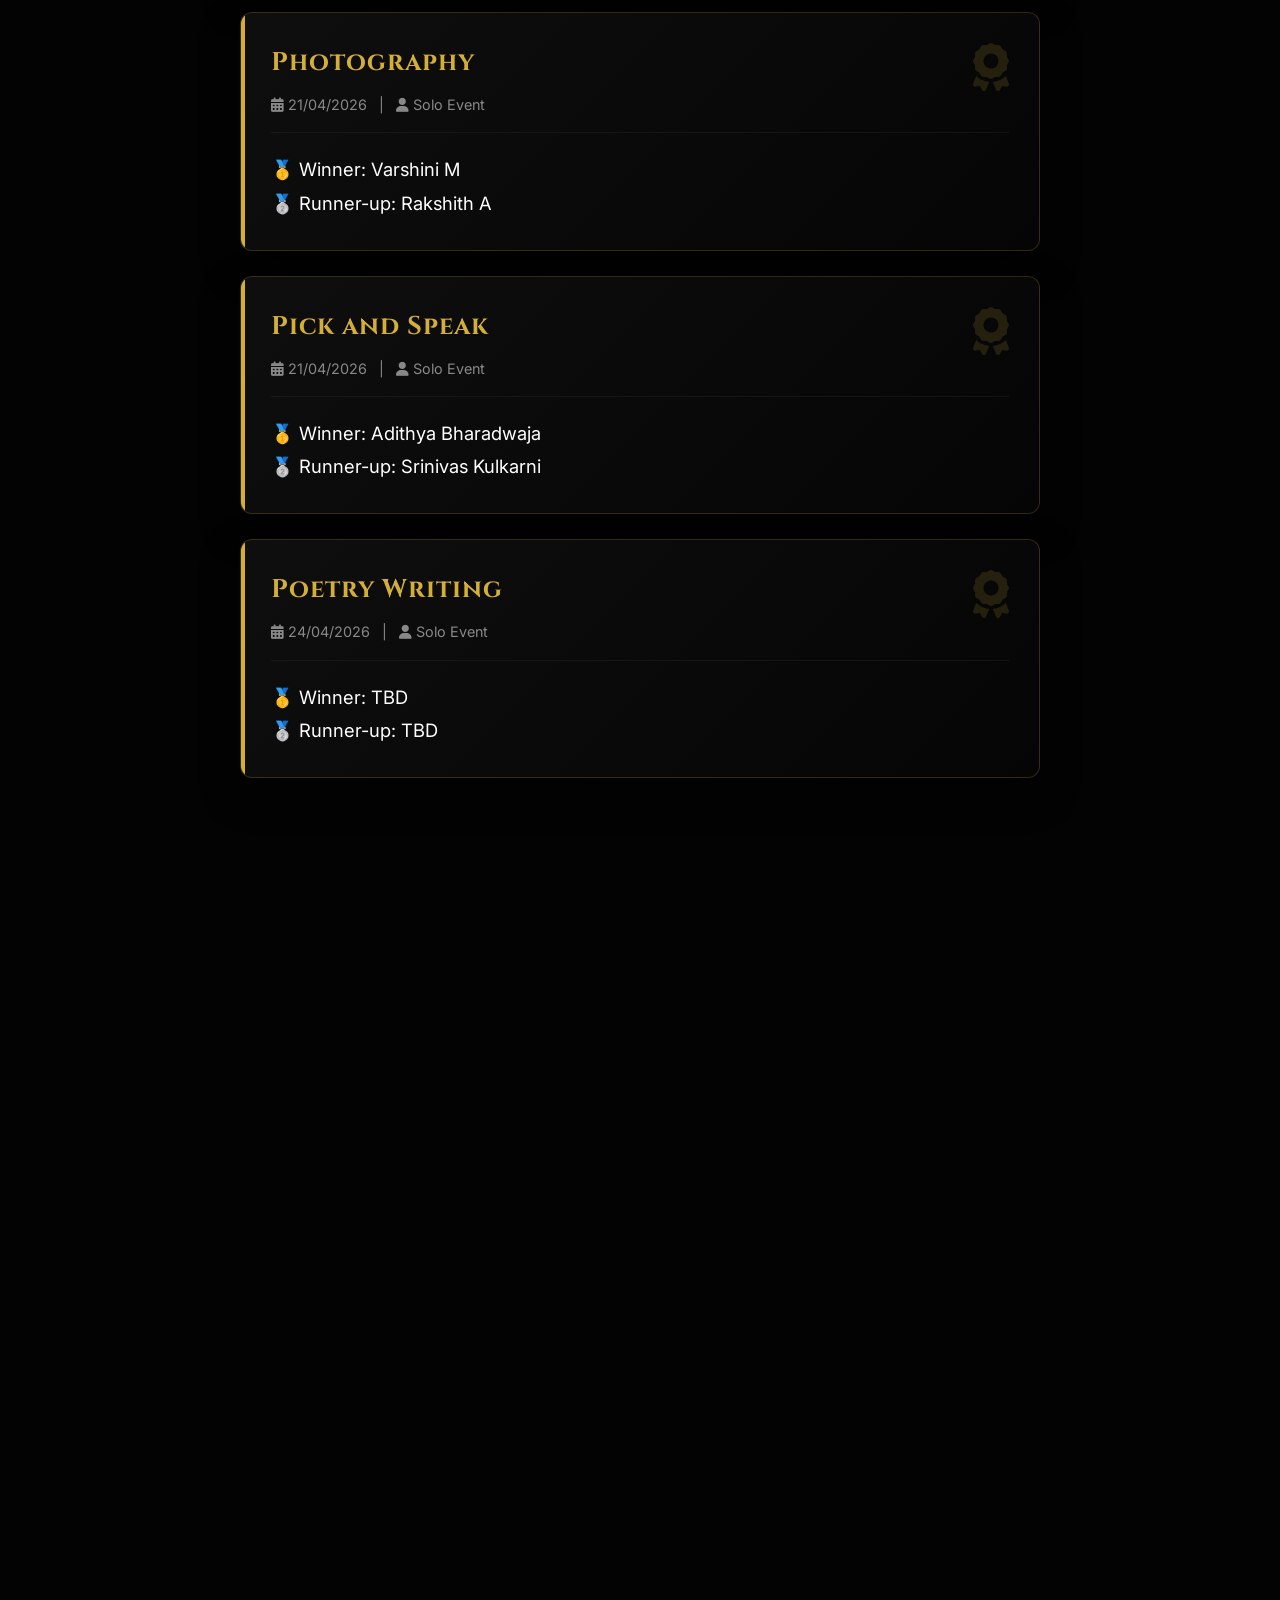
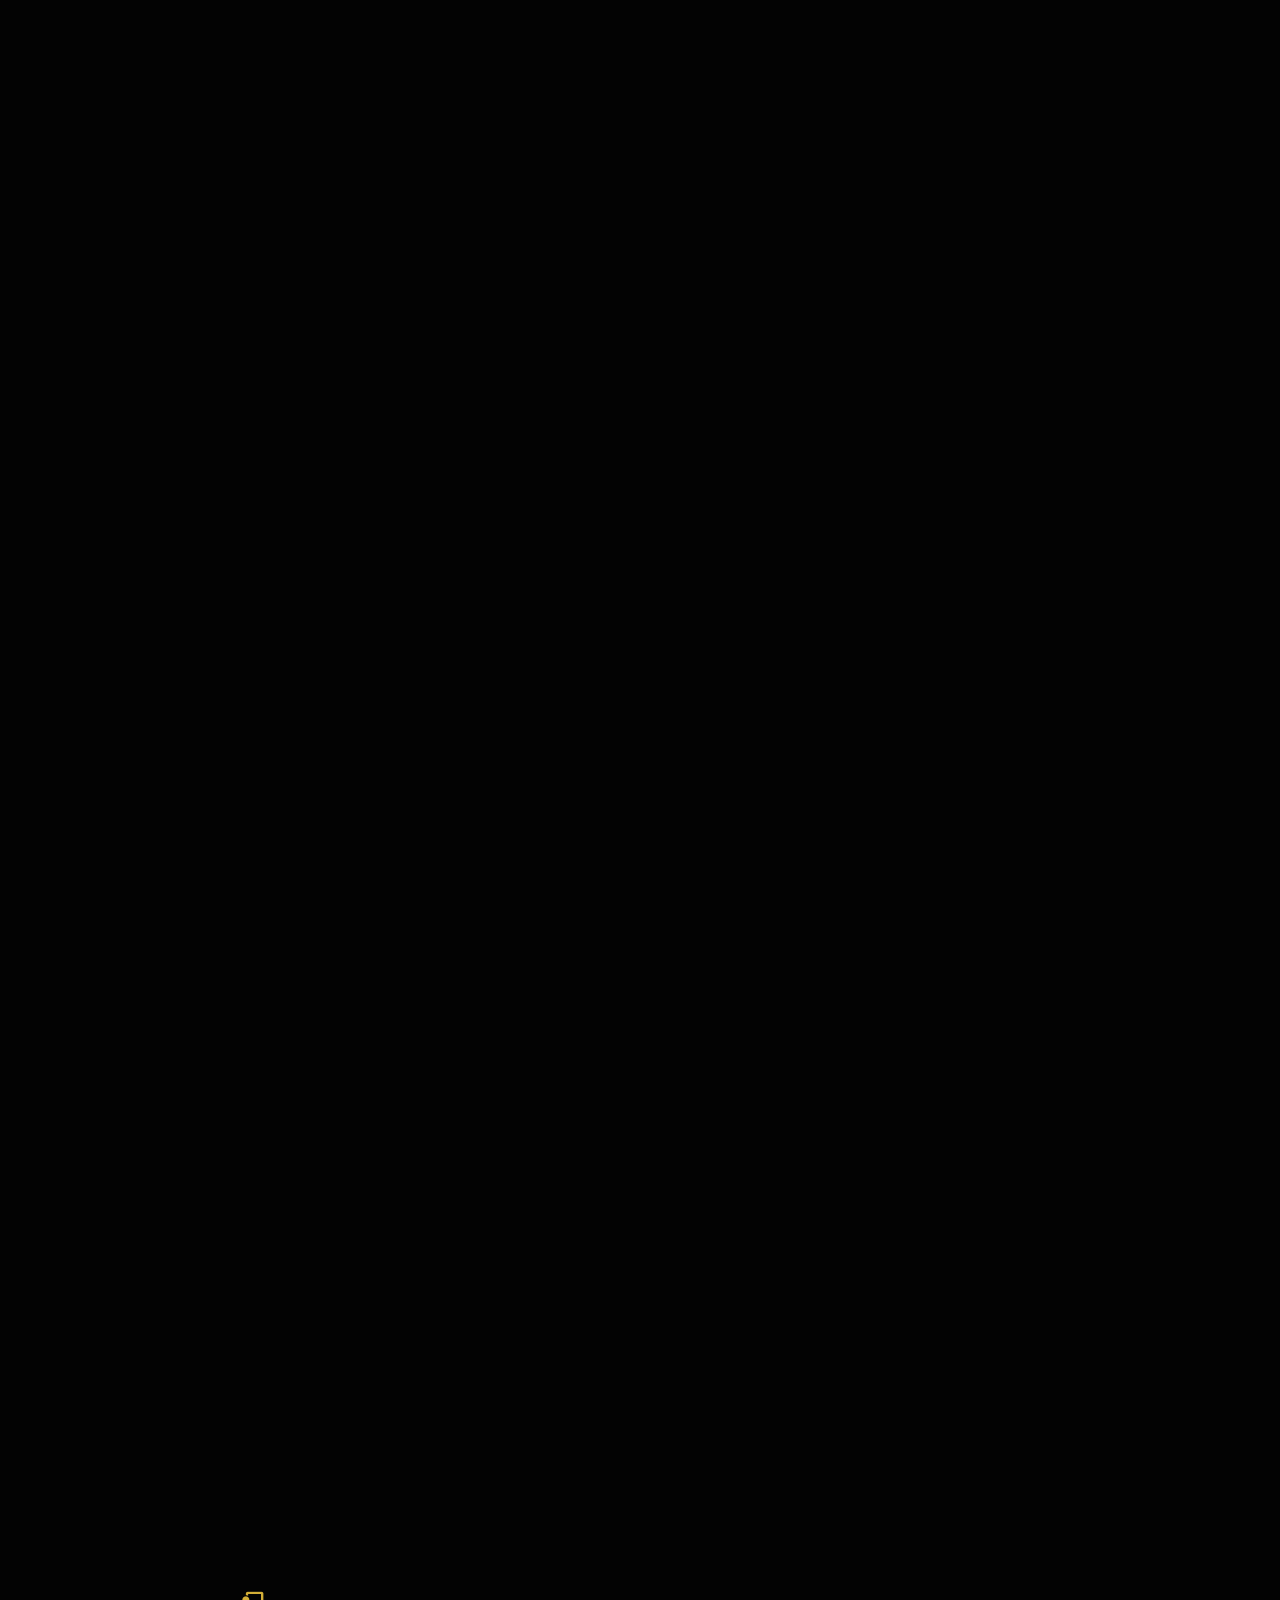
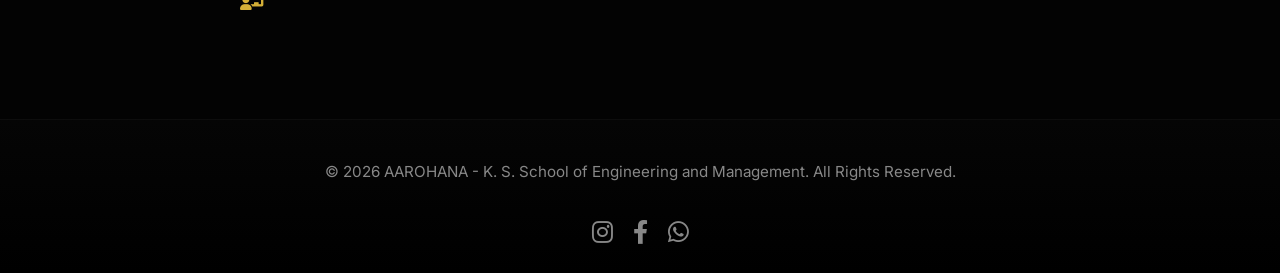
<file: results.html>
<!DOCTYPE html>
<html lang="en">
<head>
    <meta charset="UTF-8">
    <meta name="viewport" content="width=device-width, initial-scale=1.0">
    <title>Results - AAROHANA 2026</title>
    <link rel="preconnect" href="https://fonts.googleapis.com">
    <link rel="preconnect" href="https://fonts.gstatic.com" crossorigin>
    <link href="https://fonts.googleapis.com/css2?family=Cinzel:wght@400;600;700&family=Cinzel+Decorative:wght@700&family=Inter:wght@300;400;600;700&family=Playfair+Display:wght@700&display=swap" rel="stylesheet">
    <link rel="stylesheet" href="https://cdnjs.cloudflare.com/ajax/libs/font-awesome/6.0.0-beta3/css/all.min.css">
    <link rel="stylesheet" href="style.css">
</head>
<body>
    <!-- Header -->
    <header class="site-header">
        <div class="container header-flex">
            <div class="logo">
                <a href="index.html"><img src="images/logo/kssem-logo-placeholder.webp" alt="KSSEM Logo"></a>
            </div>
            <nav class="main-navigation">
                <button class="menu-close" aria-label="Close Menu">&times;</button>
                <ul>
                    <li><a href="index.html">Home</a></li>
                    <li><a href="index.html#samanvaya">Theme</a></li>
                    <li><a href="results.html" class="active">Results</a></li>
                    <li><a href="events.html">Events</a></li>
                    <li><a href="schedule.html">Schedule</a></li>
                    <li><a href="committee.html">Committee</a></li>
                    <li><a href="managing_committee.html">Patrons</a></li>
                </ul>
            </nav>
            <button class="menu-toggle" aria-label="Toggle Menu">☰</button>
        </div>
    </header>

    <main>
        <section class="content-section reveal">
            <div class="container">
                <div style="display: flex; flex-direction: column; align-items: center; justify-content: center; margin-bottom: 40px;">
                    <i class="fas fa-trophy fa-3x" style="color: var(--primary-color); margin-bottom: 15px; text-shadow: 0 0 20px rgba(212, 175, 55, 0.4);"></i>
                    <h2 class="section-title" style="margin-bottom: 10px;">Event Results</h2>
                    <p class="text-center" style="max-width: 600px; color: #aaa;"></p>
                </div>
                
                <div id="results-loader" style="text-align: center; color: var(--primary-color); font-style: italic; padding: 40px;">
                    <i class="fas fa-spinner fa-spin fa-2x"></i><br><span style="display:inline-block; margin-top:10px;">Fetching Results...</span>
                </div>
                
                <div id="results-list" style="display: flex; flex-direction: column; gap: 25px; max-width: 800px; margin: 0 auto; width: 100%;">
                    <!-- Javascript will securely populate this from the events.html datastore -->
                </div>
                
                <div id="no-results" style="display:none; text-align: center; color: #888; padding: 60px 40px; background: rgba(5,5,5,0.6); border: 1px dashed rgba(255,255,255,0.1); border-radius: 12px; max-width: 500px; margin: 0 auto;">
                    <i class="fas fa-hourglass-half fa-2x" style="margin-bottom: 15px; opacity: 0.5;"></i>
                    <h3 style="color: #ccc; font-weight: 300;">Results Coming Soon</h3>
                    <p style="font-size: 0.9rem;">The competitions are still underway or under evaluation. Check back here to see who claims the victory!</p>
                </div>

                <div style="max-width: 800px; margin: 40px auto 0; width: 100%;">
                    <h3 style="color: var(--primary-color); margin: 0 0 18px 0; font-family: var(--font-heading); letter-spacing: 1px; display: flex; align-items: center; gap: 10px;">
                        <i class="fas fa-chalkboard-teacher"></i>
                    </h3>
                </div>
            </div>
        </section>
    </main>

    <!-- Footer -->
    <footer class="site-footer">
        <div class="container">
            <p>&copy; 2026 AAROHANA - K. S. School of Engineering and Management. All Rights Reserved.</p>
            <div class="social-links">
                <a href="https://www.instagram.com/kssem_culturals/" target="_blank"><i class="fab fa-instagram"></i></a>
                <a href="https://www.facebook.com/KSSEM-Aarohana-113875901332469" target="_blank"><i class="fab fa-facebook-f"></i></a>
                <a href="https://whatsapp.com/channel/0029VaSi5H05K3za6AUvZF2I" target="_blank"><i class="fab fa-whatsapp"></i></a>
            </div>
        </div>
    </footer>

    <script src="script.js"></script>
    <script>
        document.addEventListener('DOMContentLoaded', async () => {
            const resultsList = document.getElementById('results-list');
            const loader = document.getElementById('results-loader');
            const noResults = document.getElementById('no-results');

            try {
                // Fetch events.html to statically parse out elements that have data-result
                const response = await fetch('events.html');
                if(!response.ok) throw new Error("Could not load events DOM map");
                
                const htmlText = await response.text();
                const parser = new DOMParser();
                const doc = parser.parseFromString(htmlText, 'text/html');
                
                
                let eventCardsArray = Array.from(doc.querySelectorAll('.event-card'));
                
                let foundResults = false;
                let delayMs = 0;

                eventCardsArray.forEach(card => {
                    const resultText = (card.dataset.result || '').trim();
                    if (resultText !== '') {
                        foundResults = true;
                        
                        const title = card.dataset.title || 'Event';
                        const date = card.dataset.date || 'TBA';
                        const type = card.dataset.type || 'Solo';
                        
                        const resultCardBlock = document.createElement('div');
                        resultCardBlock.className = 'tilt-card';
                        
                        // We do a manual fade-in
                        resultCardBlock.style.opacity = '0';
                        resultCardBlock.style.transform = 'translateY(20px)';
                        resultCardBlock.style.transition = 'all 0.6s cubic-bezier(0.25, 1, 0.5, 1)';
                        resultCardBlock.style.background = 'linear-gradient(135deg, rgba(15,15,15,0.95), rgba(5,5,5,0.98))';
                        resultCardBlock.style.border = '1px solid rgba(212, 175, 55, 0.2)';
                        resultCardBlock.style.borderRadius = '12px';
                        resultCardBlock.style.padding = '30px';
                        resultCardBlock.style.position = 'relative';
                        resultCardBlock.style.overflow = 'hidden';
                        resultCardBlock.style.boxShadow = '0 15px 35px rgba(0,0,0,0.5)';
                        
                        // Build normal flex list panel
                        resultCardBlock.innerHTML = `
                            <div style="position: absolute; top: 0; left: 0; width: 4px; height: 100%; background: var(--primary-color);"></div>
                            <div style="display: flex; justify-content: space-between; align-items: flex-start; border-bottom: 1px solid rgba(255,255,255,0.05); padding-bottom: 15px; margin-bottom: 20px;">
                                <div>
                                    <h3 style="color: var(--primary-color); margin: 0 0 8px 0; font-family: var(--font-heading); font-size: 1.6rem; letter-spacing: 1px;">${title}</h3>
                                    <span style="color: #888; font-size: 0.9rem;"><i class="fas fa-calendar-alt"></i> ${date} &nbsp; | &nbsp; ${type === 'Group' ? '<i class="fas fa-users"></i>' : '<i class="fas fa-user"></i>'} ${type} Event</span>
                                </div>
                                <i class="fas fa-award fa-3x" style="color: rgba(212, 175, 55, 0.15);"></i>
                            </div>
                            
                            <div style="color: #fff; white-space: pre-wrap; font-size: 1.15rem; line-height: 1.8;">${resultText}</div>
                        `;
                        
                        resultsList.appendChild(resultCardBlock);
                        
                        setTimeout(() => {
                            resultCardBlock.style.opacity = '1';
                            resultCardBlock.style.transform = 'translateY(0)';
                        }, delayMs);
                        delayMs += 100;
                    }
                });

                loader.style.display = 'none';
                if (!foundResults) {
                    noResults.style.display = 'block';
                }

            } catch (error) {
                console.error("Error loading results:", error);
                loader.innerHTML = '<span style="color: #ff4d4d;"><i class="fas fa-exclamation-triangle"></i> Cannot establish connection to Events Engine.</span>';
            }
        });
    </script>
</body>
</html>
</file>
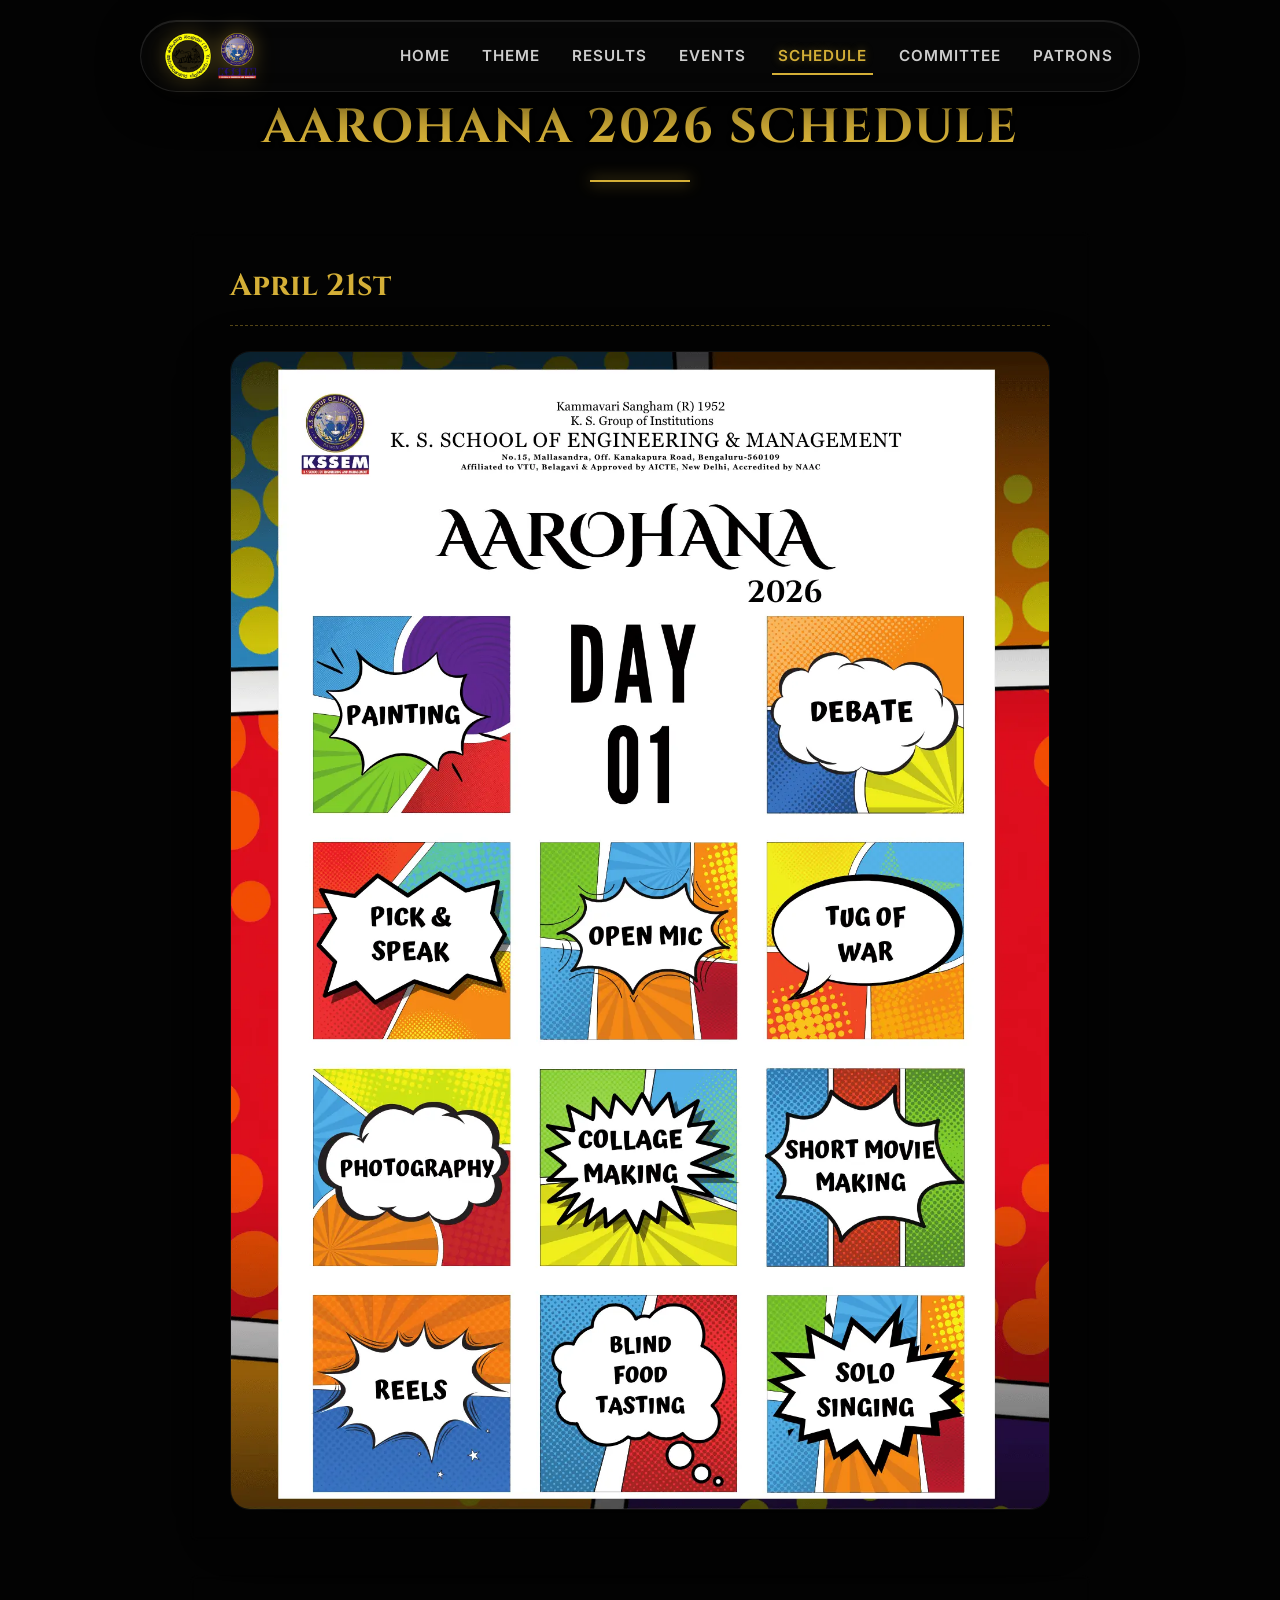
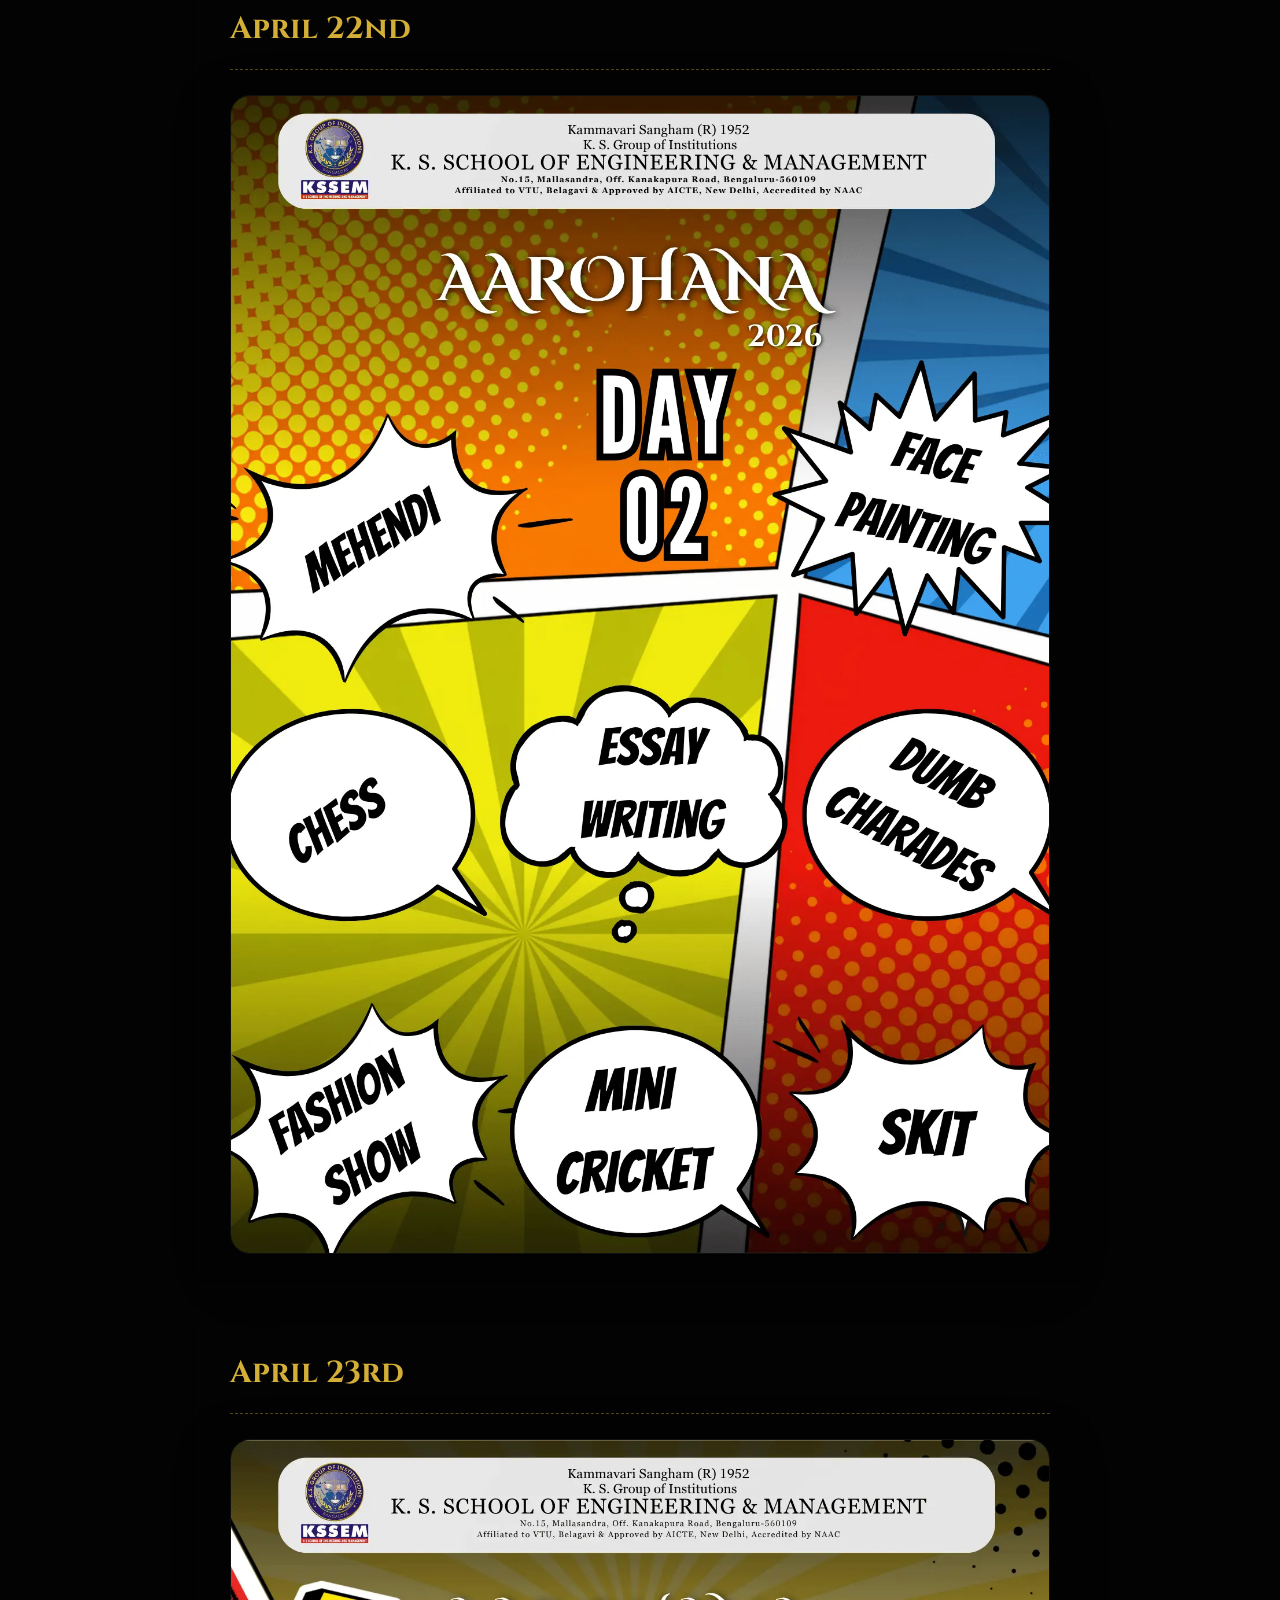
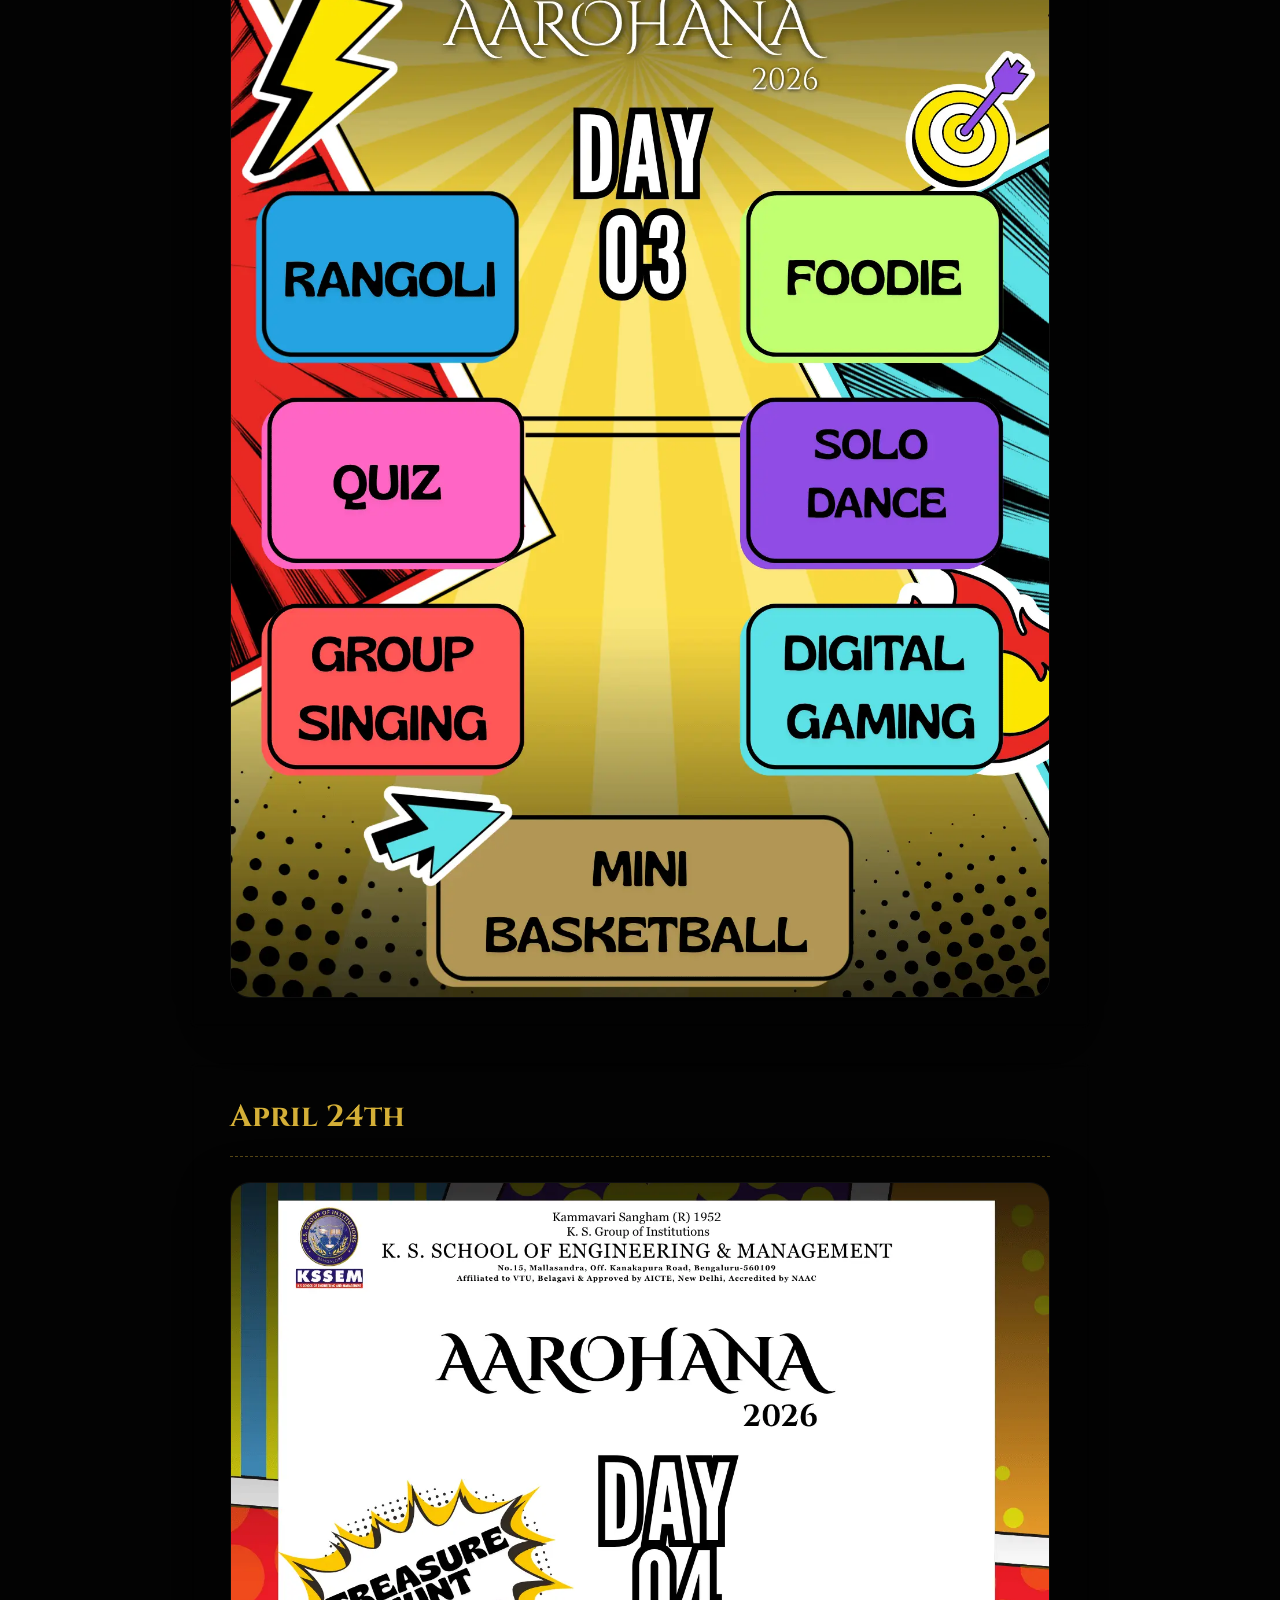
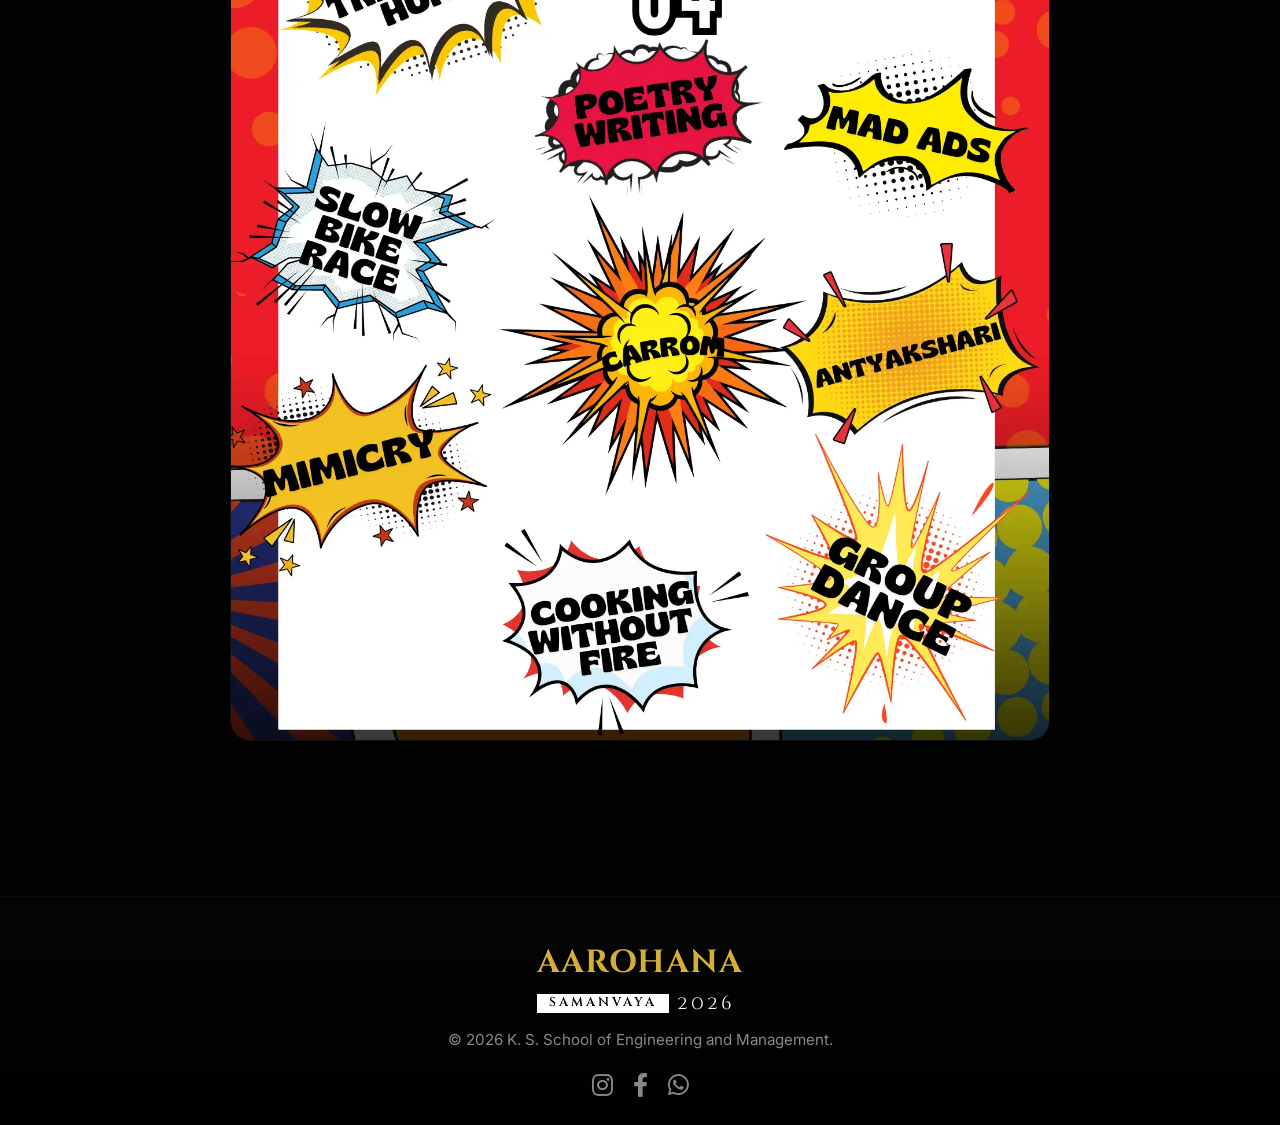
<file: schedule.html>
<!DOCTYPE html>
<html lang="en">
<head>
    <meta charset="UTF-8">
    <meta name="viewport" content="width=device-width, initial-scale=1.0">
    <title>Schedule - AAROHANA 2026</title>
    <link rel="preconnect" href="https://fonts.googleapis.com">
    <link rel="preconnect" href="https://fonts.gstatic.com" crossorigin>
    <link href="https://fonts.googleapis.com/css2?family=Cinzel:wght@400;600;700&family=Cinzel+Decorative:wght@700&family=Inter:wght@300;400;600;700&family=Playfair+Display:wght@700&display=swap" rel="stylesheet">
    <link rel="stylesheet" href="https://cdnjs.cloudflare.com/ajax/libs/font-awesome/6.0.0-beta3/css/all.min.css">
    <link rel="stylesheet" href="style.css">
</head>
<body>

    <!-- Header -->
    <header class="site-header">
        <div class="container header-flex">
            <div class="logo">
                 <a href="index.html"><img src="images/logo/kssem-logo-placeholder.webp" alt="KSSEM Logo"></a>
            </div>
                        <nav class="main-navigation">
                            <button class="menu-close" aria-label="Close Menu">&times;</button>
                <ul>
                    <li><a href="index.html">Home</a></li>
                    <li><a href="index.html#samanvaya">Theme</a></li>
                    <li><a href="results.html">Results</a></li>
                    <li><a href="events.html">Events</a></li>
                    <li><a href="schedule.html" class="active">Schedule</a></li>
                    <li><a href="committee.html">Committee</a></li>
                    <li><a href="managing_committee.html">Patrons</a></li>
                </ul>
            </nav>
            <button class="menu-toggle" aria-label="Toggle Menu">☰</button>
        </div>
    </header>

    <!-- Main Content for Schedule Page -->
    <main>
        <section id="schedule-page" class="content-section reveal">
            <div class="container">
                <h2 class="section-title">AAROHANA 2026 Schedule</h2>
                <!--
                <p class="text-center schedule-note">Event timings and venues are tentative and subject to change. Please check the <a href="results.html" style="font-weight:bold;">Results</a> section for final details.</p>
                -->
                <div class="schedule-container">
                    <!-- NOTE: Update these event names, times, and venues to match your final plan -->

                    <!-- Day 1 -->
                    <div class="schedule-day tilt-card reveal">
                        <h3 class="day-heading">April 21st</h3>
                        <!-- *** UPDATE src AND alt TEXT *** -->
                        <img src="images/schedule/day_1.webp" alt="Aarohana 2k26 Day 1 Schedule Poster" class="schedule-poster-image premium-shadow">
                    </div>

                    <!-- Day 2 -->
                    <div class="schedule-day tilt-card reveal">
                        <h3 class="day-heading">April 22nd</h3>
                        <!-- *** UPDATE src AND alt TEXT *** -->
                        <img src="images/schedule/day_2.webp" alt="Aarohana 2k26 Day 1 Schedule Poster" class="schedule-poster-image premium-shadow">
                    </div>
                    

                    <!-- Day 3 -->
                    <div class="schedule-day tilt-card reveal">
                        <h3 class="day-heading">April 23rd</h3>
                        <!-- *** UPDATE src AND alt TEXT *** -->
                        <img src="images/schedule/day_3.webp" alt="Aarohana 2k26 Day 1 Schedule Poster" class="schedule-poster-image premium-shadow">
                    </div>

                    <!-- Day 4 -->
                    <div class="schedule-day tilt-card reveal">
                        <h3 class="day-heading">April 24th</h3>
                        <!-- *** UPDATE src AND alt TEXT *** -->
                        <img src="images/schedule/day_4.webp" alt="Aarohana 2k26 Day 1 Schedule Poster" class="schedule-poster-image premium-shadow">
                    </div> 
                </div> <!-- /.schedule-container -->
            </div> <!-- /.container -->
        </section> <!-- /#schedule-page -->
    </main>

    <!-- Footer -->
    <footer class="site-footer reveal">
        <div class="container footer-grid">
            <div class="footer-brand">
                <h3>AAROHANA</h3>
                <div class="footer-subtitle-row">
                    <span class="footer-badge">SAMANVAYA</span>
                    <span class="footer-year">2026</span>
                </div>
            </div>
            <div class="footer-meta">
                <p>&copy; 2026 K. S. School of Engineering and Management.</p>
                <div class="social-links">
                    <a href="https://www.instagram.com/kssem_culturals/" class="glow-hover"><i class="fab fa-instagram"></i></a>
                    <a href="https://www.facebook.com/KSSEM-Aarohana-113875901332469" class="glow-hover"><i class="fab fa-facebook-f"></i></a>
                    <a href="https://whatsapp.com/channel/0029VaSi5H05K3za6AUvZF2I" class="glow-hover"><i class="fab fa-whatsapp"></i></a>
                </div>
            </div>
        </div>
    </footer>

    <script src="script.js"></script>
</body>
</html>
</file>
<file: style.css>
/* === Add or Modify these styles in style.css === */

/* --- Global Styles & Variables --- */
:root {
    --primary-color: #D4AF37;
    /* Premium Gold */
    --primary-glow: rgba(212, 175, 55, 0.6);
    --secondary-color: #F8E287;
    /* Light Gold Accent */
    --background-color: #030303;
    /* Absolute Dark - OLED black */
    --text-color: #E6E6E6;
    --header-bg: rgba(10, 10, 10, 0.55);
    /* More translucent for pill */
    --footer-bg: #000000;
    --light-text: #ffffff;
    --card-bg: rgba(20, 20, 20, 0.4);
    /* True dark glassmorphism */
    --border-light: rgba(212, 175, 55, 0.15);
    --border-medium: rgba(212, 175, 55, 0.4);
    --accent-bg-color: #080808;

    --font-title: 'Cinzel Decorative', serif;
    --font-heading: 'Cinzel', serif;
    --font-body: 'Inter', sans-serif;

    --container-width: 1200px;
}

* {
    box-sizing: border-box;
    margin: 0;
    padding: 0;
}

html {
    scroll-behavior: smooth;
    max-width: 100%;
    overflow-x: clip;
}

body {
    font-family: var(--font-body);
    background-color: var(--background-color);
    color: var(--text-color);
    line-height: 1.6;
    font-size: 16px;
    max-width: 100%;
    overflow-x: hidden;
}

.container {
    max-width: var(--container-width);
    margin: 0 auto;
    padding: 0 20px;
}

a {
    color: var(--primary-color);
    text-decoration: none;
    transition: color 0.3s ease, text-shadow 0.3s ease;
}

a:hover {
    color: var(--secondary-color);
    text-shadow: 0 0 10px rgba(248, 226, 135, 0.5);
}

img {
    max-width: 100%;
    height: auto;
    display: block;
}

.section-title {
    font-family: var(--font-heading);
    color: var(--primary-color);
    text-align: center;
    font-size: 3rem;
    margin-bottom: 50px;
    position: relative;
    padding-bottom: 15px;
    letter-spacing: 2px;
    text-transform: uppercase;
    text-shadow: 0 2px 4px rgba(0, 0, 0, 0.5);
}

.section-title::after {
    content: '';
    position: absolute;
    bottom: 0;
    left: 50%;
    transform: translateX(-50%);
    width: 100px;
    height: 2px;
    background-color: var(--primary-color);
    box-shadow: 0 0 15px var(--primary-color);
}

.content-section {
    padding: 90px 0;
}

.accent-bg {
    background-color: var(--accent-bg-color);
}

.text-center {
    text-align: center;
}

/* --- Header (Pill Style) --- */
.site-header {
    background-color: var(--header-bg);
    backdrop-filter: blur(20px);
    -webkit-backdrop-filter: blur(20px);
    padding: 10px 20px;
    border: 1px solid rgba(255, 255, 255, 0.1);
    box-shadow: 0 10px 40px rgba(0, 0, 0, 0.8), inset 0 1px 0 rgba(255, 255, 255, 0.1);
    position: fixed;
    top: 20px;
    left: 0;
    right: 0;
    margin-inline: auto;
    width: calc(100% - 16px);
    max-width: 1000px;
    border-radius: 50px;
    z-index: 1000;
    transition: all 0.4s cubic-bezier(0.25, 1, 0.5, 1);
}

.site-header .container {
    padding: 0;
    width: 100%;
}

.header-flex {
    display: flex;
    justify-content: space-between;
    align-items: center;
    min-width: 0;
}

.logo img {
    height: 50px;
    width: auto;
    filter: drop-shadow(0 0 10px rgba(212, 175, 55, 0.4));
    transition: filter 0.3s;
}

.logo {
    flex-shrink: 0;
}

.logo img:hover {
    filter: drop-shadow(0 0 20px rgba(212, 175, 55, 0.8));
}

.main-navigation ul {
    list-style: none;
    display: flex;
    gap: 20px;
    margin: 0;
    padding: 0;
    align-items: center;
    flex-wrap: wrap;
}

.main-navigation a {
    font-family: var(--font-body);
    font-weight: 600;
    color: var(--light-text);
    padding: 8px 6px;
    border-bottom: 2px solid transparent;
    transition: all 0.3s ease;
    font-size: 0.95rem;
    text-transform: uppercase;
    letter-spacing: 1px;
    white-space: nowrap;
    opacity: 0.8;
}

.main-navigation a:hover,
.main-navigation a.active {
    color: var(--primary-color);
    border-bottom-color: var(--primary-color);
    opacity: 1;
    text-shadow: 0 0 8px rgba(212, 175, 55, 0.4);
}

.menu-toggle {
    display: none;
    background: none;
    border: none;
    font-size: 2rem;
    cursor: pointer;
    color: var(--primary-color);
    margin-left: auto;
    flex-shrink: 0;
}

.menu-close {
    display: none;
    background: transparent;
    border: 1px solid rgba(212, 175, 55, 0.35);
    color: var(--primary-color);
    width: 42px;
    height: 42px;
    border-radius: 50%;
    font-size: 1.8rem;
    line-height: 1;
    cursor: pointer;
    align-items: center;
    justify-content: center;
}

/* --- Premium Hero Section --- */
.hero-section {
    position: relative;
    min-height: 100vh;
    min-height: 100dvh;
    display: flex;
    align-items: center;
    justify-content: center;
    text-align: center;
    overflow: hidden;
    border: none;
    padding: 120px 20px 80px 20px;
    box-sizing: border-box;
}

.hero-background-video {
    position: absolute;
    top: 0;
    left: 0;
    width: 100%;
    height: 100%;
    z-index: -2;
    object-fit: cover;
    filter: brightness(0.5) contrast(1.2) hue-rotate(-10deg);
}

.hero-overlay {
    position: absolute;
    top: 0;
    left: 0;
    width: 100%;
    height: 100%;
    background: linear-gradient(180deg, rgba(3, 3, 3, 0.2) 0%, rgba(3, 3, 3, 0.95) 100%), radial-gradient(circle at center, rgba(0, 0, 0, 0) 0%, rgba(3, 3, 3, 0.6) 100%);
    z-index: -1;
}

.hero-content {
    position: relative;
    z-index: 10;
    display: flex;
    flex-direction: column;
    align-items: center;
    gap: 15px;
    padding-top: 20px;
    max-width: 100%;
}

.year-badge {
    background: rgba(212, 175, 55, 0.1);
    border: 1px solid var(--primary-color);
    padding: 8px 24px;
    border-radius: 30px;
    font-family: var(--font-body);
    font-size: 0.9rem;
    text-transform: uppercase;
    letter-spacing: 3px;
    color: var(--primary-color);
    box-shadow: 0 0 20px rgba(212, 175, 55, 0.2);
    margin-bottom: 5px;
}

.fest-title {
    font-family: var(--font-title);
    font-size: clamp(3rem, 8vw, 6.5rem);
    color: #fff;
    line-height: 1.1;
    letter-spacing: clamp(2px, 2vw, 8px);
    text-shadow: 0 0 40px rgba(255, 255, 255, 0.15), 0 5px 20px rgba(0, 0, 0, 0.8);
    margin-bottom: 5px;
    width: 100%;
    word-wrap: break-word;
}

.theme-subtitle-row {
    display: flex;
    align-items: center;
    justify-content: center;
    gap: 12px;
    margin-top: 5px;
    margin-bottom: 30px;
}

.theme-badge {
    font-family: 'Cinzel', serif;
    font-size: 1.8rem;
    color: #000;
    background: #fff;
    padding: 10px 30px;
    letter-spacing: 5px;
    text-transform: uppercase;
    font-weight: 600;
    line-height: 1;
    border-radius: 0px;
}

.theme-year {
    font-family: var(--font-title);
    font-size: 3.2rem;
    color: #fff;
    letter-spacing: 5px;
    line-height: 1;
    text-shadow: 0 0 20px rgba(255, 255, 255, 0.2);
}

.hero-date {
    font-family: var(--font-heading);
    font-size: 2rem;
    color: var(--primary-color);
    letter-spacing: 3px;
    text-transform: uppercase;
    text-shadow: 0 0 15px rgba(212, 175, 55, 0.4);
    margin-top: -15px;
    margin-bottom: 20px;
}

.hero-actions {
    display: flex;
    gap: 20px;
    margin-top: 30px;
    justify-content: center;
}

/* Scroll Indicator */
.scroll-indicator {
    position: absolute;
    bottom: 40px;
    left: 50%;
    transform: translateX(-50%);
    display: flex;
    flex-direction: column;
    align-items: center;
    gap: 10px;
    color: rgba(255, 255, 255, 0.5);
    font-size: 0.8rem;
    text-transform: uppercase;
    letter-spacing: 2px;
    animation: pulse 2s infinite;
    pointer-events: none;
}

.mouse-icon {
    width: 24px;
    height: 36px;
    border: 2px solid rgba(255, 255, 255, 0.5);
    border-radius: 12px;
    position: relative;
}

.mouse-icon::before {
    content: '';
    width: 4px;
    height: 8px;
    background: var(--primary-color);
    position: absolute;
    top: 6px;
    left: 50%;
    transform: translateX(-50%);
    border-radius: 2px;
    animation: scrollBounce 1.5s infinite;
}

@keyframes scrollBounce {
    0% {
        top: 6px;
        opacity: 1;
    }

    100% {
        top: 18px;
        opacity: 0;
    }
}

@keyframes pulse {
    0% {
        opacity: 0.6;
    }

    50% {
        opacity: 1;
    }

    100% {
        opacity: 0.6;
    }
}

/* --- Dynamic Lighting & Effects --- */
.ambient-glow {
    position: fixed;
    width: 600px;
    height: 600px;
    border-radius: 50%;
    background: radial-gradient(circle, rgba(212, 175, 55, 0.08) 0%, rgba(0, 0, 0, 0) 70%);
    z-index: -999;
    pointer-events: none;
}

.ambient-glow.top-left {
    top: -200px;
    left: -200px;
}

.ambient-glow.bottom-right {
    bottom: -200px;
    right: -200px;
}

.tilt-card {
    transform-style: preserve-3d;
    transform: perspective(1000px);
}

.glass-orb {
    width: min(350px, 90vw);
    height: min(350px, 90vw);
    border-radius: 50%;
    background: linear-gradient(135deg, rgba(212, 175, 55, 0.3) 0%, rgba(20, 20, 20, 0.1) 100%);
    backdrop-filter: blur(30px);
    border: 1px solid rgba(255, 255, 255, 0.1);
    box-shadow: inset 0 0 50px rgba(255, 255, 255, 0.2), 0 20px 50px rgba(0, 0, 0, 0.5), 0 0 80px rgba(212, 175, 55, 0.2);
    animation: floatOrb 6s ease-in-out infinite;
    margin: 0 auto;
    position: relative;
}

.glass-orb::after {
    content: '';
    position: absolute;
    top: -10%;
    left: -10%;
    right: -10%;
    bottom: -10%;
    border-radius: 50%;
    background: conic-gradient(from 0deg, transparent, var(--primary-color), transparent);
    filter: blur(40px);
    z-index: -1;
    opacity: 0.3;
    animation: spin 10s linear infinite;
}

@keyframes spin {
    100% {
        transform: rotate(360deg);
    }
}

@keyframes floatOrb {
    0% {
        transform: translateY(0px) rotate(0deg);
    }

    50% {
        transform: translateY(-30px) rotate(5deg);
    }

    100% {
        transform: translateY(0px) rotate(0deg);
    }
}

/* --- The Theme Section --- */
.theme-grid {
    display: flex;
    flex-wrap: wrap;
    gap: 40px;
    align-items: center;
    justify-content: center;
}

.theme-text {
    flex: 1 1 400px;
    max-width: 100%;
    box-sizing: border-box;
}

.theme-visual {
    flex: 1 1 350px;
    max-width: 100%;
    display: flex;
    justify-content: center;
}

.theme-text {
    padding-right: 40px;
}

.left-align {
    text-align: left;
    margin-left: 0;
    padding-bottom: 5px;
}

.left-align::after {
    left: 0;
    transform: none;
}

.text-gradient {
    background: linear-gradient(to right, #FFF, var(--primary-color));
    -webkit-background-clip: text;
    -webkit-text-fill-color: transparent;
}

.premium-lead {
    font-size: 1.4rem;
    color: var(--primary-color);
    font-weight: 600;
    margin-bottom: 20px;
    line-height: 1.4;
}

.theme-text p:not(.premium-lead) {
    font-size: 1.1rem;
    color: #bbb;
    line-height: 1.8;
}


/* --- Buttons --- */
.button {
    display: inline-flex;
    align-items: center;
    justify-content: center;
    gap: 8px;
    padding: 14px 38px;
    border-radius: 50px;
    font-family: var(--font-body);
    font-weight: 600;
    font-size: 1rem;
    text-transform: uppercase;
    letter-spacing: 2px;
    cursor: pointer;
    transition: all 0.4s cubic-bezier(0.25, 0.8, 0.25, 1);
    border: 1px solid transparent;
    text-align: center;
    position: relative;
    overflow: hidden;
    z-index: 1;
}

.button::before {
    content: '';
    position: absolute;
    top: 0;
    left: 0;
    width: 0%;
    height: 100%;
    background: rgba(255, 255, 255, 0.1);
    transition: all 0.4s cubic-bezier(0.25, 0.8, 0.25, 1);
    z-index: -1;
}

.button:hover::before {
    width: 100%;
}

.button-primary {
    background: linear-gradient(135deg, #D4AF37 0%, #AA8A26 100%);
    color: #000;
    box-shadow: 0 4px 15px rgba(212, 175, 55, 0.3);
    border-color: rgba(212, 175, 55, 0.5);
}

.button-primary:hover {
    transform: translateY(-3px);
    box-shadow: 0 8px 25px rgba(212, 175, 55, 0.5);
    color: #000;
}

.button-secondary {
    background: transparent;
    color: var(--primary-color);
    border: 1px solid var(--primary-color);
    backdrop-filter: blur(5px);
    box-shadow: 0 4px 15px rgba(0, 0, 0, 0.2);
}

.button-secondary:hover {
    background: rgba(212, 175, 55, 0.1);
    color: var(--secondary-color);
    transform: translateY(-3px);
    box-shadow: 0 8px 25px rgba(212, 175, 55, 0.2);
    border-color: var(--secondary-color);
}

.button-secondary i {
    font-size: 1.1em;
}

/* --- Live Updates Section --- */
.updates-wrapper {
    display: flex;
    flex-direction: column;
    gap: 20px;
    max-width: 800px;
    margin: 0 auto;
}

.update-card {
    background-color: var(--card-bg);
    backdrop-filter: blur(15px);
    -webkit-backdrop-filter: blur(15px);
    padding: 30px;
    border-radius: 16px;
    border: 1px solid rgba(255, 255, 255, 0.05);
    border-left: 4px solid var(--primary-color);
    box-shadow: 0 10px 30px rgba(0, 0, 0, 0.5);
    position: relative;
    overflow: hidden;
}

.update-card::before {
    content: '';
    position: absolute;
    top: 0;
    left: 0;
    width: 100%;
    height: 100%;
    background: linear-gradient(90deg, transparent, rgba(255, 255, 255, 0.05), transparent);
    transform: translateX(-100%);
    transition: transform 0.6s ease;
}

.update-card:hover::before {
    transform: translateX(100%);
}

.update-blob {
    position: absolute;
    top: -50px;
    right: -50px;
    width: 150px;
    height: 150px;
    background: var(--primary-color);
    filter: blur(60px);
    opacity: 0.15;
    border-radius: 50%;
    pointer-events: none;
}

.update-date {
    display: inline-flex;
    align-items: center;
    gap: 8px;
    font-size: 0.9rem;
    color: var(--primary-color);
    font-weight: 600;
    letter-spacing: 1px;
    margin-bottom: 12px;
}

.update-head {
    font-family: var(--font-heading);
    font-size: 1.6rem;
    color: #fff;
    margin-bottom: 10px;
}

.update-text {
    font-size: 1.1rem;
    line-height: 1.6;
    color: #ccc;
}

.update-link {
    font-weight: 600;
    color: var(--primary-color);
    display: inline-flex;
    margin-top: 15px;
    transition: gap 0.3s ease;
}

.update-link:hover {
    color: var(--secondary-color);
    gap: 5px;
    text-shadow: 0 0 10px rgba(248, 226, 135, 0.4);
}

/* --- Legacy Gallery Section --- */
.masonry-gallery {
    display: grid;
    grid-template-columns: repeat(auto-fit, minmax(250px, 1fr));
    gap: 25px;
    grid-auto-rows: 250px;
}

.gallery-item {
    position: relative;
    border-radius: 16px;
    overflow: hidden;
    box-shadow: 0 15px 35px rgba(0, 0, 0, 0.6);
    border: 1px solid rgba(255, 255, 255, 0.05);
}

.gallery-item img {
    width: 100%;
    height: 100%;
    object-fit: cover;
    transition: transform 0.6s cubic-bezier(0.25, 1, 0.5, 1), filter 0.6s ease;
    filter: brightness(0.8) grayscale(20%);
}

.gallery-item:hover img {
    transform: scale(1.1);
    filter: brightness(1.1) grayscale(0%);
}

.gallery-item::after {
    content: '';
    position: absolute;
    inset: 0;
    border: 2px solid transparent;
    border-radius: 16px;
    transition: border-color 0.4s ease;
    pointer-events: none;
}

.gallery-item:hover::after {
    border-color: rgba(212, 175, 55, 0.4);
    box-shadow: inset 0 0 20px rgba(212, 175, 55, 0.2);
}

/* --- Footer & Teaser Fixes --- */
.footer-grid {
    display: grid;
    grid-template-columns: 1fr 1fr;
    gap: 40px;
    align-items: center;
    text-align: left;
}

.footer-brand h3 {
    font-family: var(--font-heading);
    font-size: 2rem;
    color: var(--primary-color);
    margin-bottom: 5px;
    letter-spacing: 1px;
}

.footer-subtitle-row {
    display: flex;
    align-items: center;
    gap: 8px;
    margin-top: 2px;
}

.footer-badge {
    font-family: 'Cinzel', serif;
    font-size: 0.8rem;
    color: #000;
    background: #fff;
    padding: 3px 12px;
    letter-spacing: 3px;
    text-transform: uppercase;
    font-weight: 600;
    line-height: 1;
}

.footer-year {
    font-family: var(--font-title);
    font-size: 1.2rem;
    color: #fff;
    letter-spacing: 3px;
    line-height: 1;
}

.footer-brand p {
    letter-spacing: 5px;
    color: #888;
    font-size: 0.9rem;
    text-transform: uppercase;
    margin: 0;
}

.footer-meta {
    text-align: right;
}

.footer-meta .social-links {
    justify-content: flex-end;
}

.section-dark {
    background-color: var(--accent-bg-color);
    border-top: 1px solid var(--border-light);
    border-bottom: 1px solid var(--border-light);
}

.subtitle-text {
    font-size: 1.2rem;
    color: #bbb;
}

.spacer-30 {
    height: 30px;
}


/* --- Sponsors Section --- */
.sponsors-grid {
    display: grid;
    grid-template-columns: repeat(auto-fit, minmax(180px, 1fr));
    gap: 40px;
    align-items: center;
    justify-items: center;
}

.sponsor-logo {
    display: flex;
    justify-content: center;
    align-items: center;
    padding: 20px;
    transition: all 0.4s ease;
    background-color: rgba(255, 255, 255, 0.03);
    border-radius: 12px;
    border: 1px solid rgba(255, 255, 255, 0.05);
    width: 100%;
    height: 120px;
}

.sponsor-logo img {
    max-height: 80px;
    width: auto;
    filter: grayscale(100%) brightness(1.5) opacity(0.6);
    transition: all 0.4s ease;
}

.sponsor-logo:hover img {
    filter: grayscale(0%) brightness(1) drop-shadow(0 0 10px rgba(212, 175, 55, 0.4)) opacity(1);
}

.sponsor-logo:hover {
    transform: translateY(-5px);
    background-color: rgba(255, 255, 255, 0.08);
    border-color: var(--border-light);
    box-shadow: 0 10px 20px rgba(0, 0, 0, 0.3);
}

/* --- Committee Preview Section --- */
#committee-preview p {
    max-width: 600px;
    margin: 0 auto 20px auto;
}

/* --- Events Page Specific Styles --- */
.event-category {
    margin-bottom: 50px;
}

.category-title {
    font-family: var(--font-heading);
    color: var(--primary-color);
    font-size: 2.2rem;
    text-align: center;
    margin-bottom: auto;
    border-bottom: 2px solid var(--secondary-color);
    display: inline-block;
    padding-bottom: 5px;
    position: relative;
    left: 50%;
    transform: translateX(-50%);
    letter-spacing: 1px;
}

.sub-category-title {
    font-family: var(--font-heading);
    color: var(--secondary-color);
    font-size: 1.6rem;
    text-align: center;
    margin-top: 30px;
    margin-bottom: 20px;
}

.events-grid {
    display: grid;
    grid-template-columns: repeat(3, 1fr);
    gap: 30px;
    margin-bottom: 30px;
}

/* --- Premium Event Bento Cards --- */
.event-card {
    background: rgba(20, 20, 20, 0.6);
    border: 1px solid rgba(212, 175, 55, 0.15);
    border-radius: 20px;
    overflow: hidden;
    padding: 0;
    box-shadow: 0 10px 30px rgba(0, 0, 0, 0.5);
    cursor: pointer;
    position: relative;
    height: 100%;
    display: flex;
    flex-direction: column;
    transition: border-color 0.4s ease, box-shadow 0.4s ease;
    text-align: left;
}

.event-card:hover {
    border-color: rgba(212, 175, 55, 0.5);
    box-shadow: 0 20px 40px rgba(0, 0, 0, 0.8), inset 0 0 20px rgba(212, 175, 55, 0.1);
}

.card-glow {
    position: absolute;
    width: 100%;
    height: 100%;
    top: 0;
    left: 0;
    background: radial-gradient(circle at 50% 50%, rgba(212, 175, 55, 0.1), transparent 70%);
    opacity: 0;
    transition: opacity 0.5s ease;
    pointer-events: none;
}

.event-card:hover .card-glow {
    opacity: 1;
}

.card-content {
    padding: 30px;
    display: flex;
    flex-direction: column;
    height: 100%;
    z-index: 2;
    position: relative;
}

.bento-title {
    font-family: var(--font-heading);
    font-size: 1.6rem;
    color: #fff;
    margin-bottom: 20px;
    letter-spacing: 1px;
}

.bento-meta {
    display: flex;
    flex-direction: column;
    gap: 10px;
    margin-bottom: 20px;
    flex-grow: 1;
}

.bento-meta span {
    display: flex;
    align-items: center;
    gap: 10px;
    font-size: 0.95rem;
    color: #bbb;
}

.bento-meta i {
    color: var(--primary-color);
    width: 20px;
    text-align: center;
}

.bento-cta {
    margin-top: auto;
    padding-top: 20px;
    border-top: 1px solid rgba(255, 255, 255, 0.05);
    color: var(--primary-color);
    font-weight: 600;
    font-size: 0.9rem;
    text-transform: uppercase;
    letter-spacing: 1px;
    display: flex;
    justify-content: space-between;
    align-items: center;
    transition: color 0.3s;
}

.event-card:hover .bento-cta {
    color: var(--secondary-color);
    text-shadow: 0 0 10px rgba(212, 175, 55, 0.4);
}

/* Remove old poster styles but keep image as preview */
.event-poster-image {
    width: 100%;
    height: auto;
    aspect-ratio: 3 / 4;
    object-fit: contain;
    display: block;
    border-bottom: 2px solid rgba(212, 175, 55, 0.2);
    filter: brightness(0.9);
    transition: filter 0.4s ease;
    background-color: rgba(5, 5, 5, 0.95);
    padding: 0;
}

.event-card:hover .event-poster-image {
    filter: brightness(1.1);
}

.event-poster-title {
    display: none;
}

/* Responsive adjustments for Event Grids grid */
@media (max-width: 900px) {
    .events-grid {
        grid-template-columns: repeat(2, 1fr);
    }
}

@media (max-width: 600px) {
    .events-grid {
        grid-template-columns: 1fr;
    }

    .event-poster-image {
        height: auto;
        aspect-ratio: 3 / 4;
        object-fit: contain;
    }
}

/* --- Event Modal Styles --- */
.modal {
    display: none;
    position: fixed;
    z-index: 2000;
    left: 0;
    top: 0;
    width: 100%;
    height: 100%;
    overflow: auto;
    background-color: rgba(0, 0, 0, 0.85);
    backdrop-filter: blur(5px);
    opacity: 0;
    transition: opacity 0.3s ease-in-out;
    padding-top: 5vh;
}

.modal.active {
    display: block;
    opacity: 1;
}

.modal-content {
    background-color: #111;
    margin: auto;
    padding: 35px 45px;
    border: 1px solid var(--border-medium);
    border-bottom: 3px solid var(--primary-color);
    border-radius: 12px;
    width: 90%;
    max-width: 650px;
    position: relative;
    box-shadow: 0 15px 40px rgba(212, 175, 55, 0.2);
    animation: slideDown 0.4s cubic-bezier(0.175, 0.885, 0.32, 1.275);
}

@keyframes slideDown {
    from {
        transform: translateY(-50px) scale(0.95);
        opacity: 0;
    }

    to {
        transform: translateY(0) scale(1);
        opacity: 1;
    }
}

.modal-close-button {
    color: #888;
    position: absolute;
    top: 15px;
    right: 25px;
    font-size: 32px;
    font-weight: bold;
    transition: color 0.3s ease, transform 0.3s;
    line-height: 1;
}

.modal-close-button:hover,
.modal-close-button:focus {
    color: var(--primary-color);
    text-decoration: none;
    cursor: pointer;
    transform: rotate(90deg);
}

#modalEventTitle {
    font-family: var(--font-heading);
    color: var(--primary-color);
    margin-top: 0;
    margin-bottom: 25px;
    font-size: 2.2rem;
    text-align: center;
    letter-spacing: 1px;
}

.modal-details-grid {
    display: grid;
    grid-template-columns: repeat(auto-fit, minmax(200px, 1fr));
    gap: 15px 20px;
    margin-bottom: 25px;
    font-size: 1.05rem;
}

.modal-details-grid p {
    margin-bottom: 5px;
    display: flex;
    align-items: center;
    color: var(--text-color);
}

.modal-details-grid p i {
    margin-right: 12px;
    color: var(--secondary-color);
    width: 1.5em;
    text-align: center;
    font-size: 1.2em;
    text-shadow: 0 0 5px rgba(248, 226, 135, 0.5);
}

.modal-details-grid p strong {
    display: none;
}

.modal-divider {
    border: 0;
    height: 1px;
    background-image: linear-gradient(to right, rgba(212, 175, 55, 0), var(--primary-color), rgba(212, 175, 55, 0));
    margin: 30px 0;
}

#modalEventDescription {
    line-height: 1.7;
    margin-bottom: 25px;
    font-size: 1.1rem;
    color: #f0f0f0;
}

#modalEventRulesLink {
    text-align: center;
    margin: 25px 0;
}

.modal-register-button {
    display: block;
    width: 70%;
    margin: 25px auto 0 auto;
    text-align: center;
    font-size: 1.15rem;
}

/* --- Schedule Page Styles --- */
.schedule-note {
    margin-bottom: 40px;
    font-style: italic;
    color: #999;
}

.schedule-container {
    max-width: 900px;
    margin: 0 auto;
}

.schedule-day {
    background-color: var(--card-bg);
    border: 1px solid var(--border-light);
    border-left: 6px solid var(--primary-color);
    padding: 30px 40px;
    margin-bottom: 35px;
    border-radius: 8px;
    box-shadow: 0 5px 15px rgba(0, 0, 0, 0.3);
    backdrop-filter: blur(5px);
}

.day-heading {
    font-family: var(--font-heading);
    color: var(--primary-color);
    font-size: 1.9rem;
    margin-bottom: 25px;
    padding-bottom: 15px;
    border-bottom: 1px dashed var(--border-medium);
}

.day-events-list {
    list-style: none;
    padding-left: 0;
}

.day-events-list li {
    padding: 15px 0;
    border-bottom: 1px solid rgba(255, 255, 255, 0.05);
    display: flex;
    justify-content: space-between;
    flex-wrap: wrap;
    gap: 15px;
    font-size: 1.1rem;
    transition: background 0.3s;
}

.day-events-list li:hover {
    background: rgba(212, 175, 55, 0.05);
    padding-left: 10px;
    border-radius: 5px;
}

.day-events-list li:last-child {
    border-bottom: none;
}

.event-time {
    font-weight: bold;
    color: var(--secondary-color);
    min-width: 170px;
    flex-shrink: 0;
    font-family: monospace;
    font-size: 1.2rem;
}

.event-venue {
    font-style: italic;
    color: #bbb;
    font-size: 1rem;
    text-align: right;
    margin-left: auto;
    padding-left: 15px;
}

/* --- Registration Form Styles --- */
.classical-form {
    max-width: 700px;
    margin: 40px auto;
    background-color: #111;
    padding: 40px 50px;
    border: 1px solid var(--border-medium);
    border-radius: 12px;
    box-shadow: 0 10px 30px rgba(0, 0, 0, 0.5);
}

.form-group {
    margin-bottom: 25px;
}

.form-group label {
    display: block;
    font-family: var(--font-heading);
    color: var(--primary-color);
    margin-bottom: 10px;
    font-size: 1.15rem;
    text-align: center;
}

.form-group input[type="text"],
.form-group input[type="email"],
.form-group input[type="tel"],
.form-group select {
    width: 100%;
    padding: 15px;
    border: 1px solid var(--border-light);
    border-radius: 6px;
    font-family: var(--font-body);
    font-size: 1.05rem;
    background-color: rgba(255, 255, 255, 0.05);
    color: #fff;
    transition: border-color 0.3s ease, box-shadow 0.3s ease, background 0.3s;
}

.form-group input:focus,
.form-group select:focus {
    outline: none;
    border-color: var(--primary-color);
    background-color: rgba(255, 255, 255, 0.08);
    box-shadow: 0 0 8px rgba(212, 175, 55, 0.3);
}

.form-group select option {
    background-color: #111;
    color: #fff;
}

.form-group.event-selection>label {
    margin-bottom: 10px;
}

.form-group select {
    cursor: pointer;
}

optgroup {
    font-weight: bold;
    font-style: italic;
    color: var(--primary-color);
}

option {
    font-weight: normal;
    font-style: normal;
}

.payment-info p {
    font-size: 1rem;
    color: #bbb;
    margin-top: -15px;
    margin-bottom: 25px;
    text-align: center;
    padding: 15px;
    border-radius: 6px;
    background: rgba(212, 175, 55, 0.05);
    border: 1px dashed var(--border-light);
    line-height: 1.6;
}

.payment-info p strong {
    font-weight: bold;
    color: var(--primary-color);
}

.payment-info p em {
    display: block;
    margin-top: 5px;
    font-size: 0.9rem;
}

.classical-form button[type="submit"] {
    width: auto;
    min-width: 200px;
    display: block;
    margin: 0 auto;
    padding: 16px 35px;
    font-size: 1.15rem;
}

.classical-form button[type="submit"]:disabled {
    background-color: #444;
    border-color: #444;
    cursor: not-allowed;
    color: #888;
    box-shadow: none;
    transform: none;
}

/* --- Committee Page Styles (Student) --- */
.committee-section {
    margin-bottom: 50px;
}

.committee-sub-title {
    font-family: var(--font-heading);
    color: var(--primary-color);
    font-size: 2rem;
    text-align: center;
    margin-bottom: 35px;
    border-bottom: 2px solid var(--border-medium);
    display: inline-block;
    padding-bottom: 8px;
    position: relative;
    left: 50%;
    transform: translateX(-50%);
    letter-spacing: 1px;
}

#committee-page .committee-grid {
    display: grid;
    justify-content: center;
    gap: 35px;
}

#committee-page .core-committee {
    grid-template-columns: repeat(auto-fit, minmax(220px, 1fr));
    max-width: 900px;
    margin: 0 auto;
}

#committee-page .team-leads {
    grid-template-columns: repeat(auto-fit, minmax(200px, 1fr));
    max-width: 600px;
    margin: 0 auto 30px auto;
}

#committee-page .team-members {
    grid-template-columns: repeat(auto-fit, minmax(160px, 1fr));
}

#committee-page .committee-member {
    text-align: center;
    padding: 20px;
    background: rgba(255, 255, 255, 0.02);
    border: 1px solid rgba(255, 255, 255, 0.05);
    border-radius: 12px;
    transition: transform 0.3s, box-shadow 0.3s;
}

#committee-page .committee-member:hover {
    transform: translateY(-5px);
    box-shadow: 0 10px 25px rgba(0, 0, 0, 0.5);
    background: rgba(255, 255, 255, 0.05);
    border-color: rgba(212, 175, 55, 0.2);
}

#committee-page .member-photo-wrapper {
    position: relative;
    width: 150px;
    height: 150px;
    margin: 0 auto 15px auto;
    border-radius: 50%;
    overflow: hidden;
    border: 3px solid var(--secondary-color);
    box-shadow: 0 5px 15px rgba(212, 175, 55, 0.2);
    background-color: #111;
}

#committee-page .core-committee .member-photo-wrapper,
#committee-page .committee-member.lead .member-photo-wrapper {
    width: 180px;
    height: 180px;
}

#committee-page .team-members .member-photo-wrapper {
    width: 120px;
    height: 120px;
}

#committee-page .member-photo-wrapper img {
    width: 100%;
    height: 100%;
    object-fit: cover;
    display: block;
    transition: transform 0.4s ease;
    filter: brightness(0.9);
}

#committee-page .insta-link {
    position: absolute;
    top: 0;
    left: 0;
    width: 100%;
    height: 100%;
    background-color: rgba(10, 10, 10, 0.7);
    display: flex;
    justify-content: center;
    align-items: center;
    opacity: 0;
    transition: opacity 0.3s ease-in-out;
    border-radius: 50%;
    color: var(--primary-color);
    backdrop-filter: blur(2px);
}

#committee-page .insta-link i.fab.fa-instagram {
    font-size: 2.5rem;
    text-shadow: 0 0 10px rgba(212, 175, 55, 0.5);
}

#committee-page .team-members .insta-link i.fab.fa-instagram {
    font-size: 2rem;
}

#committee-page .member-photo-wrapper:hover .insta-link {
    opacity: 1;
}

#committee-page .member-photo-wrapper:hover img {
    transform: scale(1.15);
    filter: brightness(1);
}

#committee-page .committee-member h4 {
    font-family: var(--font-heading);
    font-size: 1.3rem;
    color: var(--primary-color);
    margin-bottom: 5px;
    letter-spacing: 0.5px;
}

#committee-page .committee-member p {
    font-size: 1rem;
    color: #aaa;
    margin-top: -5px;
    font-style: italic;
}

#committee-page .team-members .committee-member h4 {
    font-size: 1.15rem;
    color: var(--secondary-color);
}

#committee-page .team-members .committee-member p {
    display: none;
}

/* --- Managing Committee Page Styles --- */
#managing-committee-page .committee-grid {
    display: grid;
    justify-content: center;
    gap: 40px;
    max-width: 1100px;
    margin: 0 auto;
}

#managing-committee-page .managing-top-row {
    grid-template-columns: repeat(auto-fit, minmax(300px, 1fr));
}

#managing-committee-page .managing-bottom-row {
    grid-template-columns: repeat(auto-fit, minmax(320px, 1fr));
    max-width: 800px;
}

.managing-member {
    text-align: center;
    height: fit-content;
    padding: 25px;
    background: rgba(255, 255, 255, 0.03);
    border: 1px solid rgba(255, 255, 255, 0.05);
    border-radius: 12px;
    transition: transform 0.3s, box-shadow 0.3s;
}

.managing-member:hover {
    transform: translateY(-5px);
    box-shadow: 0 15px 30px rgba(0, 0, 0, 0.5);
    border-color: rgba(212, 175, 55, 0.3);
}

.managing-member-photo {
    width: 100%;
    max-width: 300px;
    height: 220px;
    border-radius: 8px;
    border: 2px solid var(--secondary-color);
    box-shadow: 0 10px 25px rgba(0, 0, 0, 0.4);
    margin: 0 auto 20px auto;
    display: block;
    object-fit: cover;
    background-color: #111;
    filter: brightness(0.9);
    transition: filter 0.3s;
}

.managing-member:hover .managing-member-photo {
    filter: brightness(1.1);
}

.managing-member h4 {
    font-family: var(--font-heading);
    font-size: 1.5rem;
    color: var(--primary-color);
    margin-bottom: 8px;
    letter-spacing: 0.5px;
}

.managing-member p.designation {
    font-size: 1.05rem;
    color: #ccc;
    line-height: 1.5;
    font-style: italic;
}

.group-photo {
    max-width: 100%;
    height: auto;
    border: 2px solid var(--secondary-color);
    box-shadow: 0 15px 40px rgba(0, 0, 0, 0.5);
    border-radius: 8px;
    margin: 30px auto;
    display: block;
    background-color: #111;
}

.group-photo-description {
    max-width: 900px;
    margin: 25px auto 0 auto;
    font-size: 1.05rem;
    line-height: 1.7;
    color: #ddd;
    text-align: justify;
    padding: 20px;
    background: rgba(0, 0, 0, 0.3);
    border-radius: 8px;
    border-left: 4px solid var(--primary-color);
}

.group-photo-description p {
    margin-bottom: 12px;
}

.group-photo-description strong {
    color: var(--primary-color);
    font-family: var(--font-heading);
    letter-spacing: 0.5px;
}

/* --- Footer --- */
.site-footer {
    background: linear-gradient(180deg, #050505 0%, #000000 100%);
    color: #888;
    padding: 40px 0 20px 0;
    text-align: center;
    border-top: 1px solid rgba(255, 255, 255, 0.05);
}

.site-footer .container {
    display: flex;
    flex-direction: column;
    align-items: center;
    gap: 15px;
}

.site-footer p {
    margin: 0;
    font-size: 0.95rem;
}

.site-footer .social-links {
    display: flex;
    gap: 20px;
    justify-content: center;
    margin-top: 15px;
}

.site-footer .social-links a {
    color: #888;
    font-size: 1.5rem;
    transition: color 0.3s ease, transform 0.3s, text-shadow 0.3s;
}

.site-footer .social-links a:hover {
    color: var(--primary-color);
    transform: translateY(-3px);
    text-shadow: 0 0 10px rgba(212, 175, 55, 0.4);
}

/* --- Responsive --- */
@media (max-width: 992px) {
    :root {
        --container-width: 960px;
    }

    .hero-content .fest-title {
        font-size: 4rem;
    }

    .hero-content .theme-kannada {
        font-size: 1.9rem;
    }

    .section-title {
        font-size: 2.2rem;
    }

    .main-navigation ul {
        gap: 12px;
    }

    .main-navigation a {
        font-size: 0.8rem;
        padding: 8px 2px;
    }

    .events-grid {
        grid-template-columns: repeat(2, 1fr);
        /* 2 columns on medium screens */
    }
}

@media (max-width: 768px) {
    :root {
        --container-width: 100%;
    }

    .site-header {
        width: calc(100% - 12px);
        border-radius: 30px;
        padding: 8px 15px;
        top: 10px;
    }

    .logo img {
        height: 45px;
    }

    .section-title {
        font-size: 2rem;
    }

    .hero-section {
        min-height: 100vh;
        min-height: 100dvh;
    }

    .hero-actions {
        flex-wrap: wrap;
        width: 100%;
        padding: 0 10px;
    }

    .theme-grid {
        gap: 30px;
    }

    .theme-text {
        padding-right: 0;
        text-align: center;
    }

    .theme-text .left-align {
        text-align: center;
        margin: 0 auto 30px auto;
    }

    .theme-text .left-align::after {
        left: 50%;
        transform: translateX(-50%);
    }

    .footer-grid {
        grid-template-columns: 1fr;
        text-align: center;
        gap: 25px;
    }

    .footer-subtitle-row {
        justify-content: center;
    }

    .footer-meta {
        text-align: center;
    }

    .footer-meta .social-links {
        justify-content: center;
        margin-top: 10px;
    }

    .hero-content .fest-title {
        font-size: 3rem;
    }

    .hero-content .theme-kannada {
        font-size: 1.6rem;
    }

    .main-navigation {
        position: fixed;
        top: 0;
        right: 0;
        width: 280px;
        height: 100vh;
        height: 100dvh;
        background-color: rgba(10, 10, 10, 0.95);
        backdrop-filter: blur(20px);
        box-shadow: -5px 0 25px rgba(0, 0, 0, 0.8);
        border-left: 1px solid var(--border-medium);
        transform: translateX(100%);
        transition: transform 0.4s cubic-bezier(0.77, 0, 0.175, 1);
        z-index: 1000;
        display: flex;
        flex-direction: column;
        justify-content: center;
    }

    .menu-close {
        display: inline-flex;
        position: absolute;
        top: 18px;
        right: 18px;
        z-index: 1;
    }

    .main-navigation.active {
        transform: translateX(0);
    }

    .main-navigation ul {
        flex-direction: column;
        padding: 20px;
        gap: 25px;
        align-items: center;
    }

    .main-navigation li {
        width: 100%;
        text-align: center;
        border-bottom: none;
    }

    .main-navigation li:last-child {
        border-bottom: none;
    }

    .main-navigation a {
        display: block;
        padding: 15px;
        border-bottom: none;
        font-size: 1.3rem;
        letter-spacing: 2px;
    }

    .main-navigation a:hover {
        background-color: transparent;
        color: var(--primary-color);
        border-bottom: none;
        transform: scale(1.05);
    }

    .menu-toggle {
        display: block;
    }

    .gallery-grid,
    .events-grid,
    .sponsors-grid {
        grid-template-columns: repeat(auto-fit, minmax(200px, 1fr));
        gap: 15px;
    }

    /* Committee grids */
    #committee-page .core-committee,
    #committee-page .team-leads,
    #committee-page .team-members {
        grid-template-columns: repeat(auto-fit, minmax(150px, 1fr));
        max-width: 100%;
    }

    #committee-page .member-photo-wrapper {
        width: 120px;
        height: 120px;
    }

    #committee-page .core-committee .member-photo-wrapper,
    #committee-page .committee-member.lead .member-photo-wrapper {
        width: 140px;
        height: 140px;
    }

    #committee-page .team-members .member-photo-wrapper {
        width: 100px;
        height: 100px;
    }

    #committee-page .insta-link i.fab.fa-instagram {
        font-size: 1.8rem;
    }

    #committee-page .team-members .insta-link i.fab.fa-instagram {
        font-size: 1.5rem;
    }

    /* Managing committee columns */
    #managing-committee-page .managing-top-row,
    #managing-committee-page .managing-bottom-row {
        grid-template-columns: repeat(auto-fit, minmax(280px, 1fr));
    }

    .managing-member {
        height: auto;
        padding: 20px;
    }

    .managing-member-photo {
        width: 100%;
        max-width: 220px;
        height: auto;
        aspect-ratio: 1 / 1;
        border-radius: 50%;
        object-fit: cover;
        margin: 0 auto 15px auto;
    }

    .managing-member h4 {
        font-size: 1.3rem;
        margin-top: 15px;
    }

    .managing-member p.designation {
        font-size: 0.95rem;
    }

    .group-photo-description {
        font-size: 0.9rem;
        text-align: center;
    }

    /* Modal responsive */
    .modal-content {
        width: 90%;
        padding: 20px;
    }

    #modalEventTitle {
        font-size: 1.6rem;
    }

    .modal-details-grid {
        grid-template-columns: 1fr;
        gap: 5px;
    }

    .modal-details-grid p {
        font-size: 0.9rem;
    }

    .modal-register-button {
        width: 80%;
    }

    /* Schedule responsive */
    .day-events-list li {
        flex-direction: column;
        align-items: flex-start;
        gap: 3px;
    }

    .event-venue {
        text-align: left;
        margin-left: 5px;
        padding-left: 0;
    }

    .schedule-day {
        padding: 20px;
    }

    .day-heading {
        font-size: 1.5rem;
    }

    /* Form responsive */
    .classical-form {
        padding: 20px;
    }

    .form-group label {
        font-size: 1rem;
    }

    .form-group input,
    .form-group select {
        padding: 10px;
        font-size: 0.95rem;
    }

    .classical-form button[type="submit"] {
        font-size: 1rem;
        padding: 12px;
    }
}

@media (max-width: 480px) {
    .hero-content .fest-title {
        font-size: 2.5rem;
    }

    .hero-content .theme-kannada {
        font-size: 1.3rem;
    }

    .section-title {
        font-size: 1.8rem;
    }

    .main-navigation a {
        font-size: 1.1rem;
        letter-spacing: 1px;
        padding: 10px;
    }

    .button {
        padding: 10px 18px;
        font-size: 0.85rem;
    }

    /* Smaller buttons */
    .masonry-gallery,
    .gallery-grid,
    .events-grid,
    .sponsors-grid {
        grid-template-columns: 1fr;
        gap: 20px;
    }

    /* Single column */
    #committee-page .core-committee,
    #committee-page .team-leads,
    #committee-page .team-members {
        grid-template-columns: 1fr;
    }

    #managing-committee-page .managing-top-row,
    #managing-committee-page .managing-bottom-row {
        grid-template-columns: 1fr;
        gap: 30px;
        /* Single column */
    }

    .managing-member {
        height: auto;
        padding: 20px 15px;
    }

    .managing-member-photo {
        width: 100%;
        max-width: 200px;
        height: auto;
        aspect-ratio: 1 / 1;
        border-radius: 50%;
        object-fit: cover;
        margin: 0 auto 15px auto;
    }

    .gallery-grid img {
        height: 200px;
    }

    .event-poster-image {
        height: auto;
        aspect-ratio: 3 / 4;
        object-fit: contain;
    }

    .event-poster-title {
        font-size: 1rem;
        padding: 12px 10px 8px 10px;
    }

    .sponsor-logo img {
        max-height: 100px;
    }

    #committee-page .member-photo-wrapper {
        margin: 0 auto 10px auto;
    }

    .classical-form {
        padding: 15px;
    }

    .updates-list li {
        padding: 12px 15px;
    }

    /* Schedule responsive */
    .day-events-list li {
        font-size: 0.9rem;
    }

    .event-time {
        min-width: auto;
        /* Allow time to wrap */
    }

    .event-venue {
        font-size: 0.85rem;
    }

    .day-heading {
        font-size: 1.3rem;
    }
}

/* --- Animations & Delays --- */
.reveal {
    opacity: 1;
    transform: none;
    transition: none;
}

.reveal.active {
    opacity: 1;
    transform: none;
}

/* Apply staggers explicitly */
.stagger-1 {
    transition-delay: 0.1s;
}

.stagger-2 {
    transition-delay: 0.2s;
}

.stagger-3 {
    transition-delay: 0.3s;
}

/* Cascade staggers inside a grid implicitly */
.stagger-container .reveal:nth-child(1) {
    transition-delay: 0.1s;
}

.stagger-container .reveal:nth-child(2) {
    transition-delay: 0.2s;
}

.stagger-container .reveal:nth-child(3) {
    transition-delay: 0.3s;
}

.stagger-container .reveal:nth-child(4) {
    transition-delay: 0.4s;
}

.stagger-container .reveal:nth-child(5) {
    transition-delay: 0.5s;
}

.stagger-container .reveal:nth-child(6) {
    transition-delay: 0.6s;
}

/* --- Global Sub-Page Aesthetic Overrides --- */
.glass-panel {
    background: rgba(20, 20, 20, 0.6) !important;
    border: 1px solid rgba(212, 175, 55, 0.2) !important;
    backdrop-filter: blur(15px) !important;
    border-radius: 20px !important;
    box-shadow: 0 15px 35px rgba(0, 0, 0, 0.5) !important;
    color: #FFF;
}

.glass-panel:hover {
    border-color: rgba(212, 175, 55, 0.6) !important;
    box-shadow: 0 15px 40px rgba(0, 0, 0, 0.8), inset 0 0 20px rgba(212, 175, 55, 0.2) !important;
}

.box-glass {
    background: rgba(10, 10, 10, 0.6) !important;
    border: 1px solid var(--border-light) !important;
    border-left: 4px solid var(--primary-color) !important;
    backdrop-filter: blur(25px) !important;
    border-radius: 12px;
    transform-style: preserve-3d;
}

.premium-shadow {
    filter: drop-shadow(0 15px 25px rgba(0, 0, 0, 0.5));
    border-radius: 20px;
    border: 1px solid rgba(255, 255, 255, 0.05);
}

/* Schedule specifics overrides */
.schedule-day {
    background: transparent !important;
    border: none !important;
    box-shadow: none !important;
}

.managing-member-photo {
    border: 2px solid var(--primary-color) !important;
    padding: 4px;
    background: rgba(0, 0, 0, 0.5);
}

@media (max-width: 768px) {
    .theme-badge {
        font-size: 0.9rem;
        letter-spacing: 2px;
        padding: 5px 14px;
    }

    .theme-year {
        font-size: 1.6rem;
        letter-spacing: 2px;
    }

    .hero-date {
        font-size: 1.3rem;
        margin-top: -10px;
    }
}
</file>
